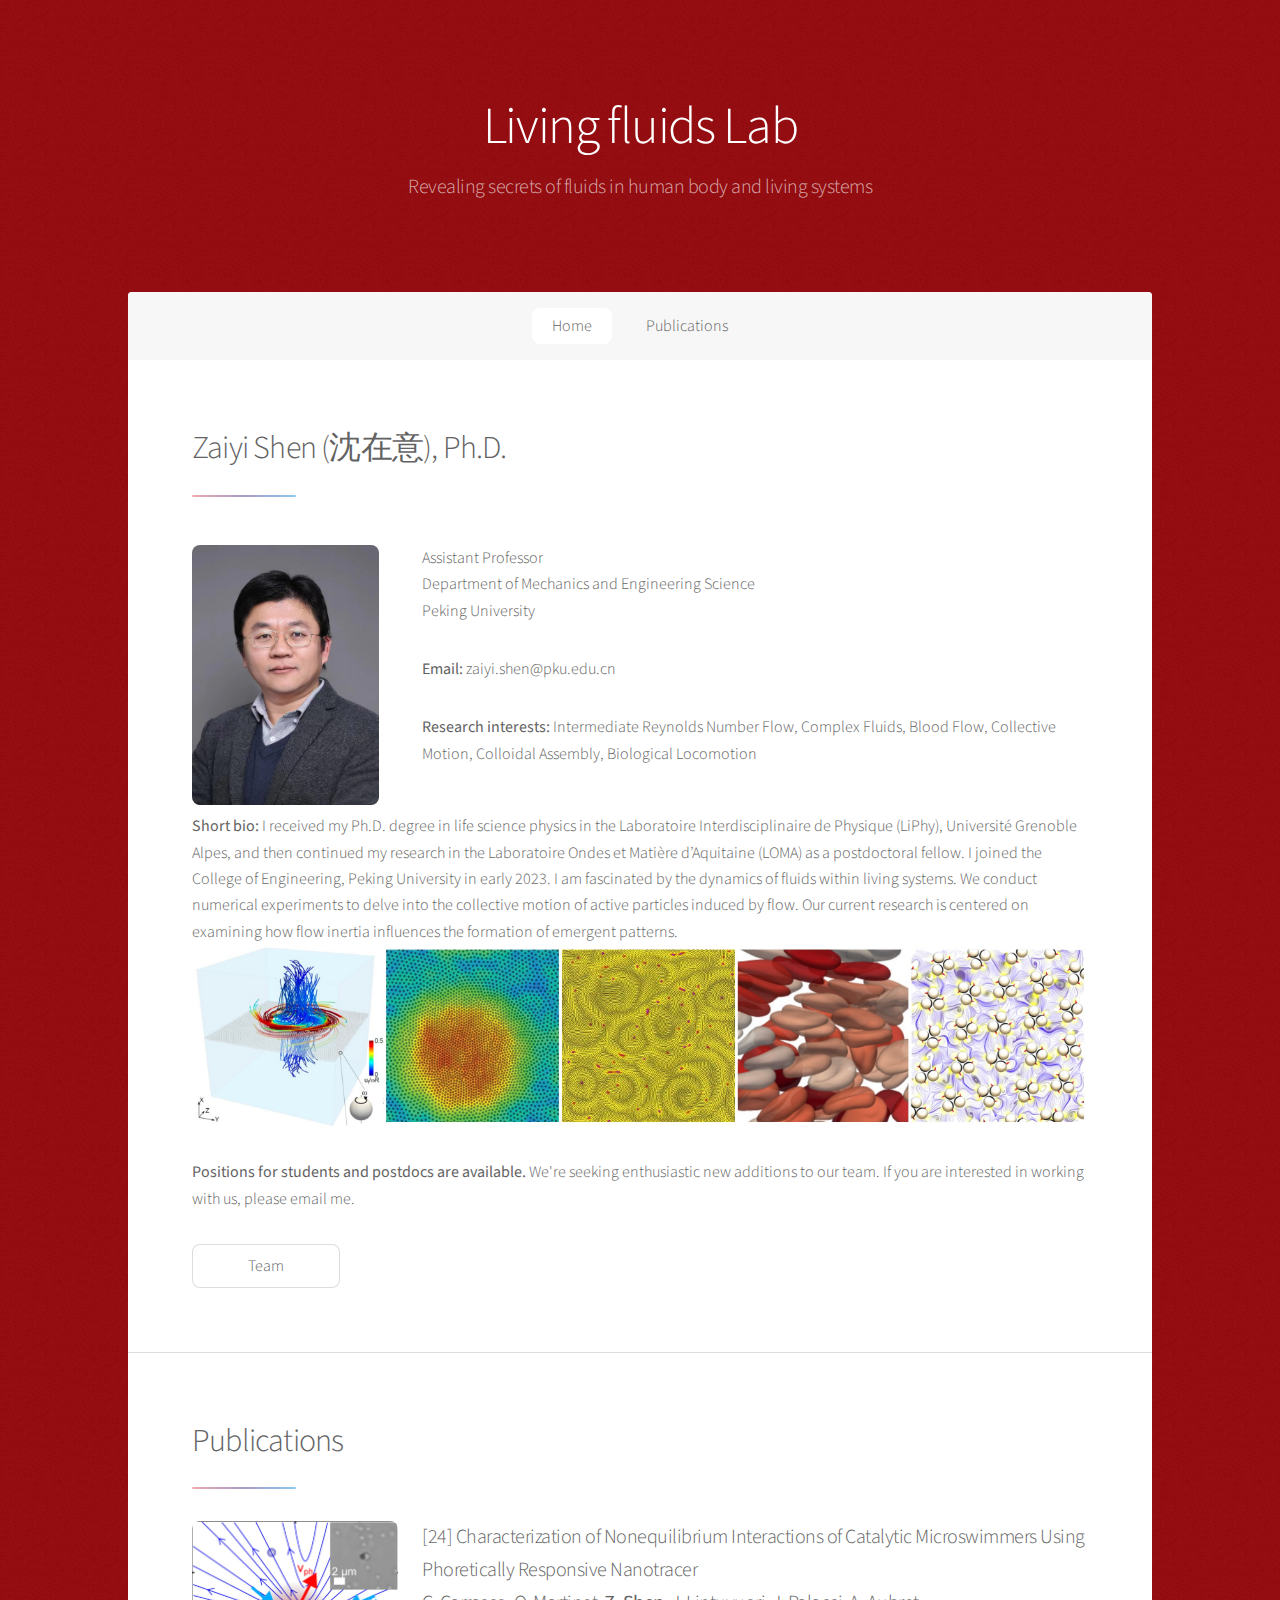
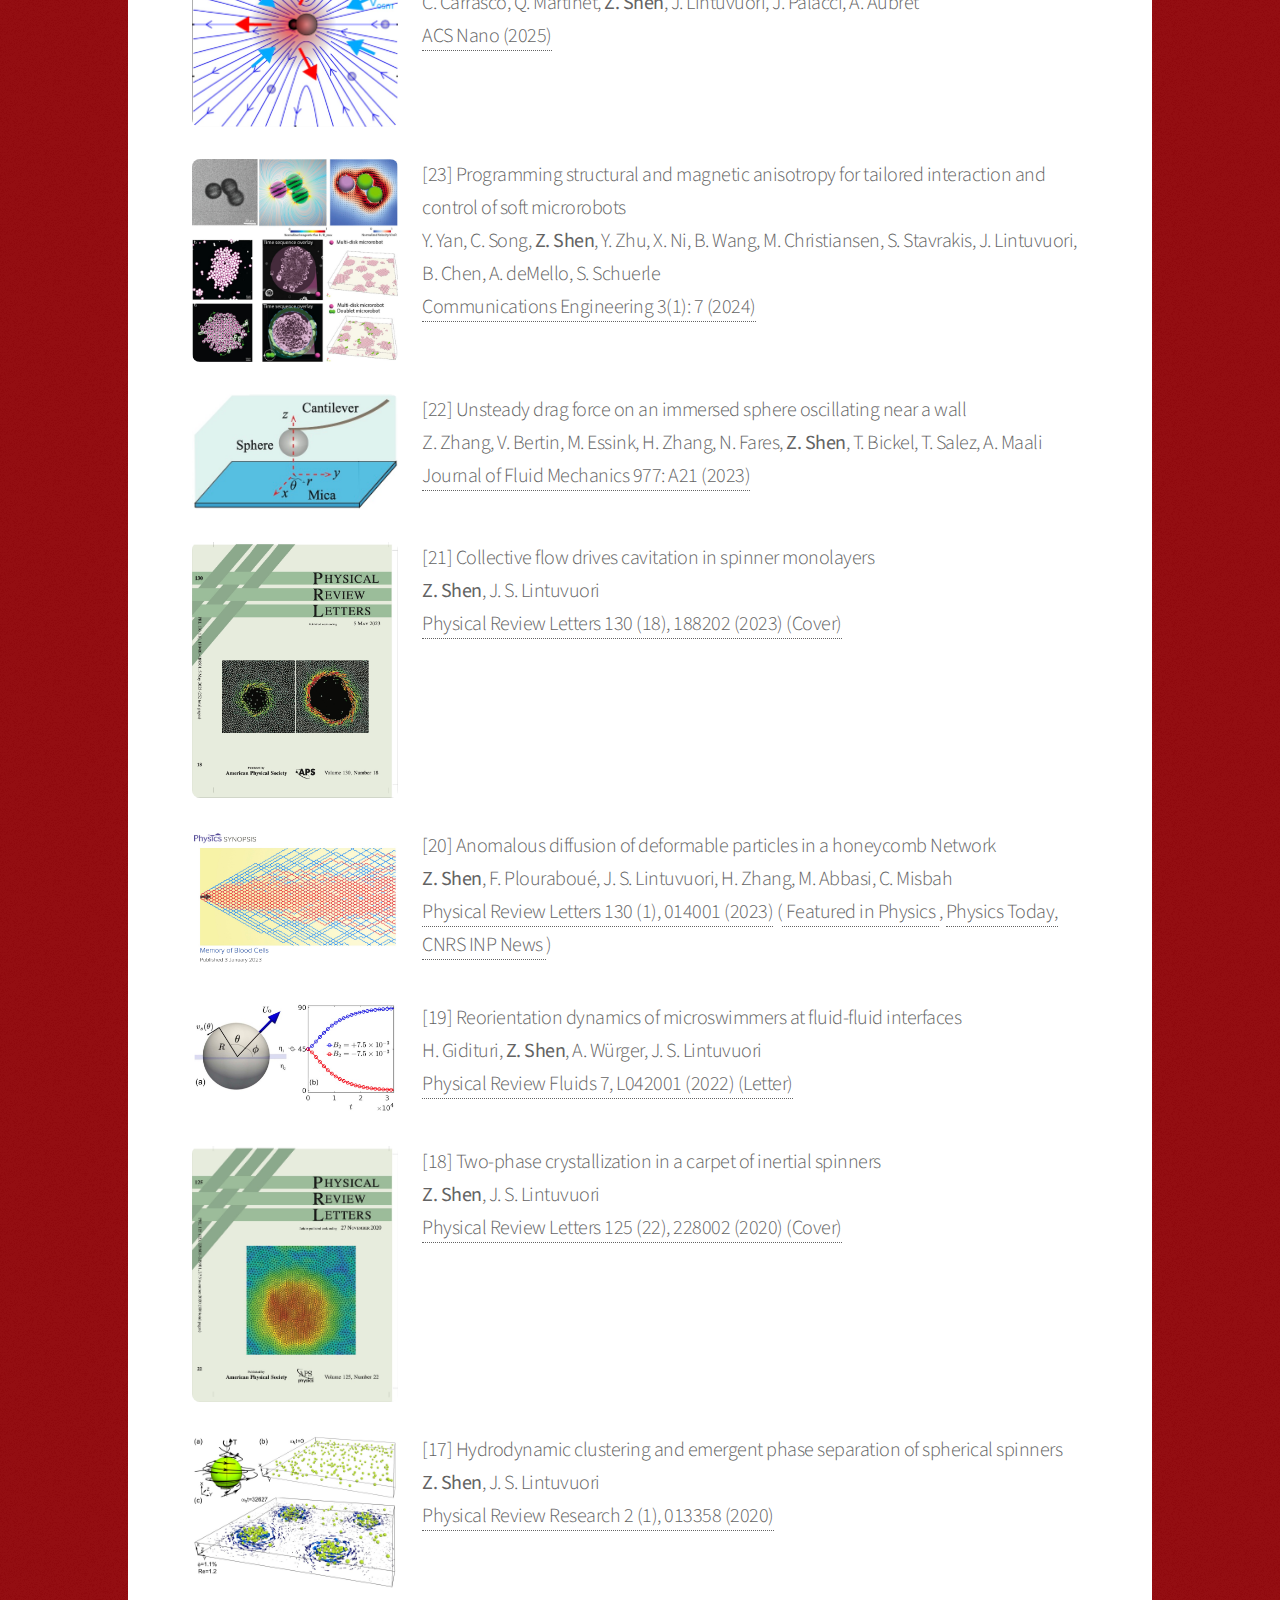
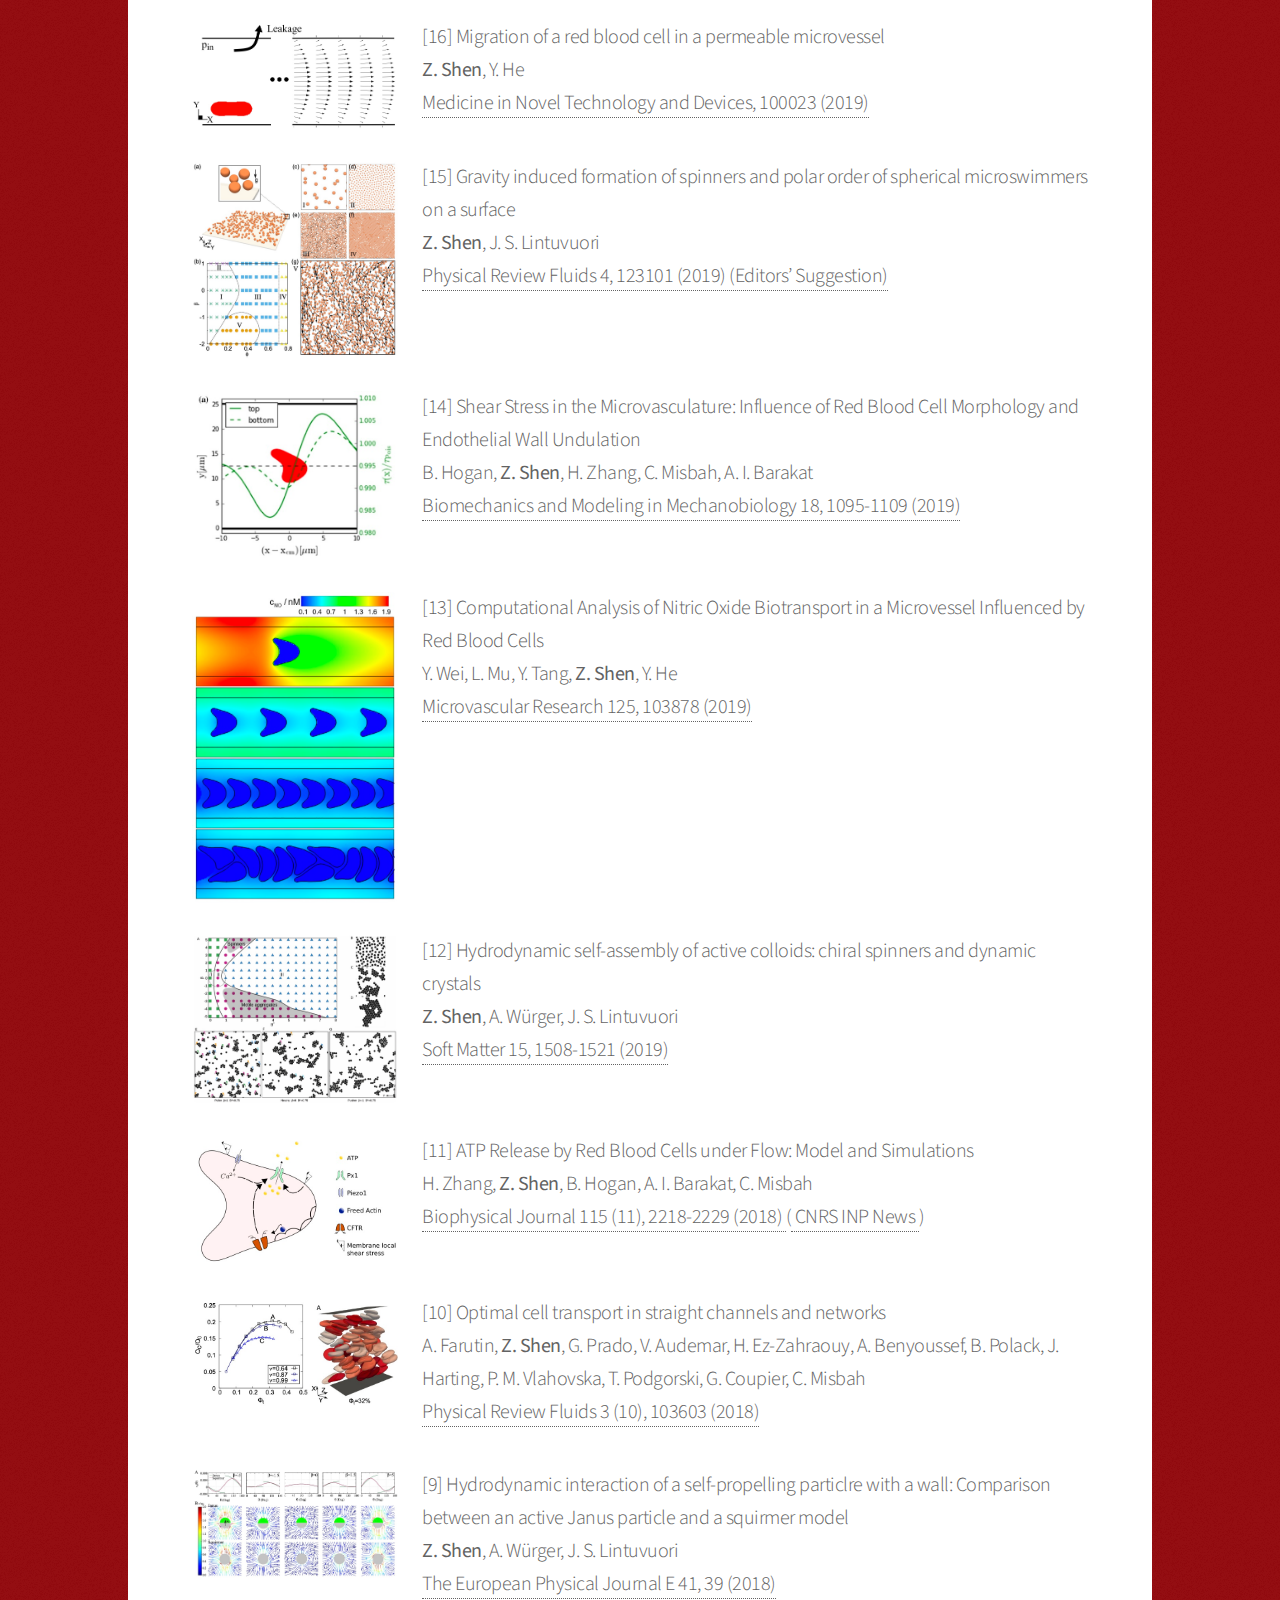
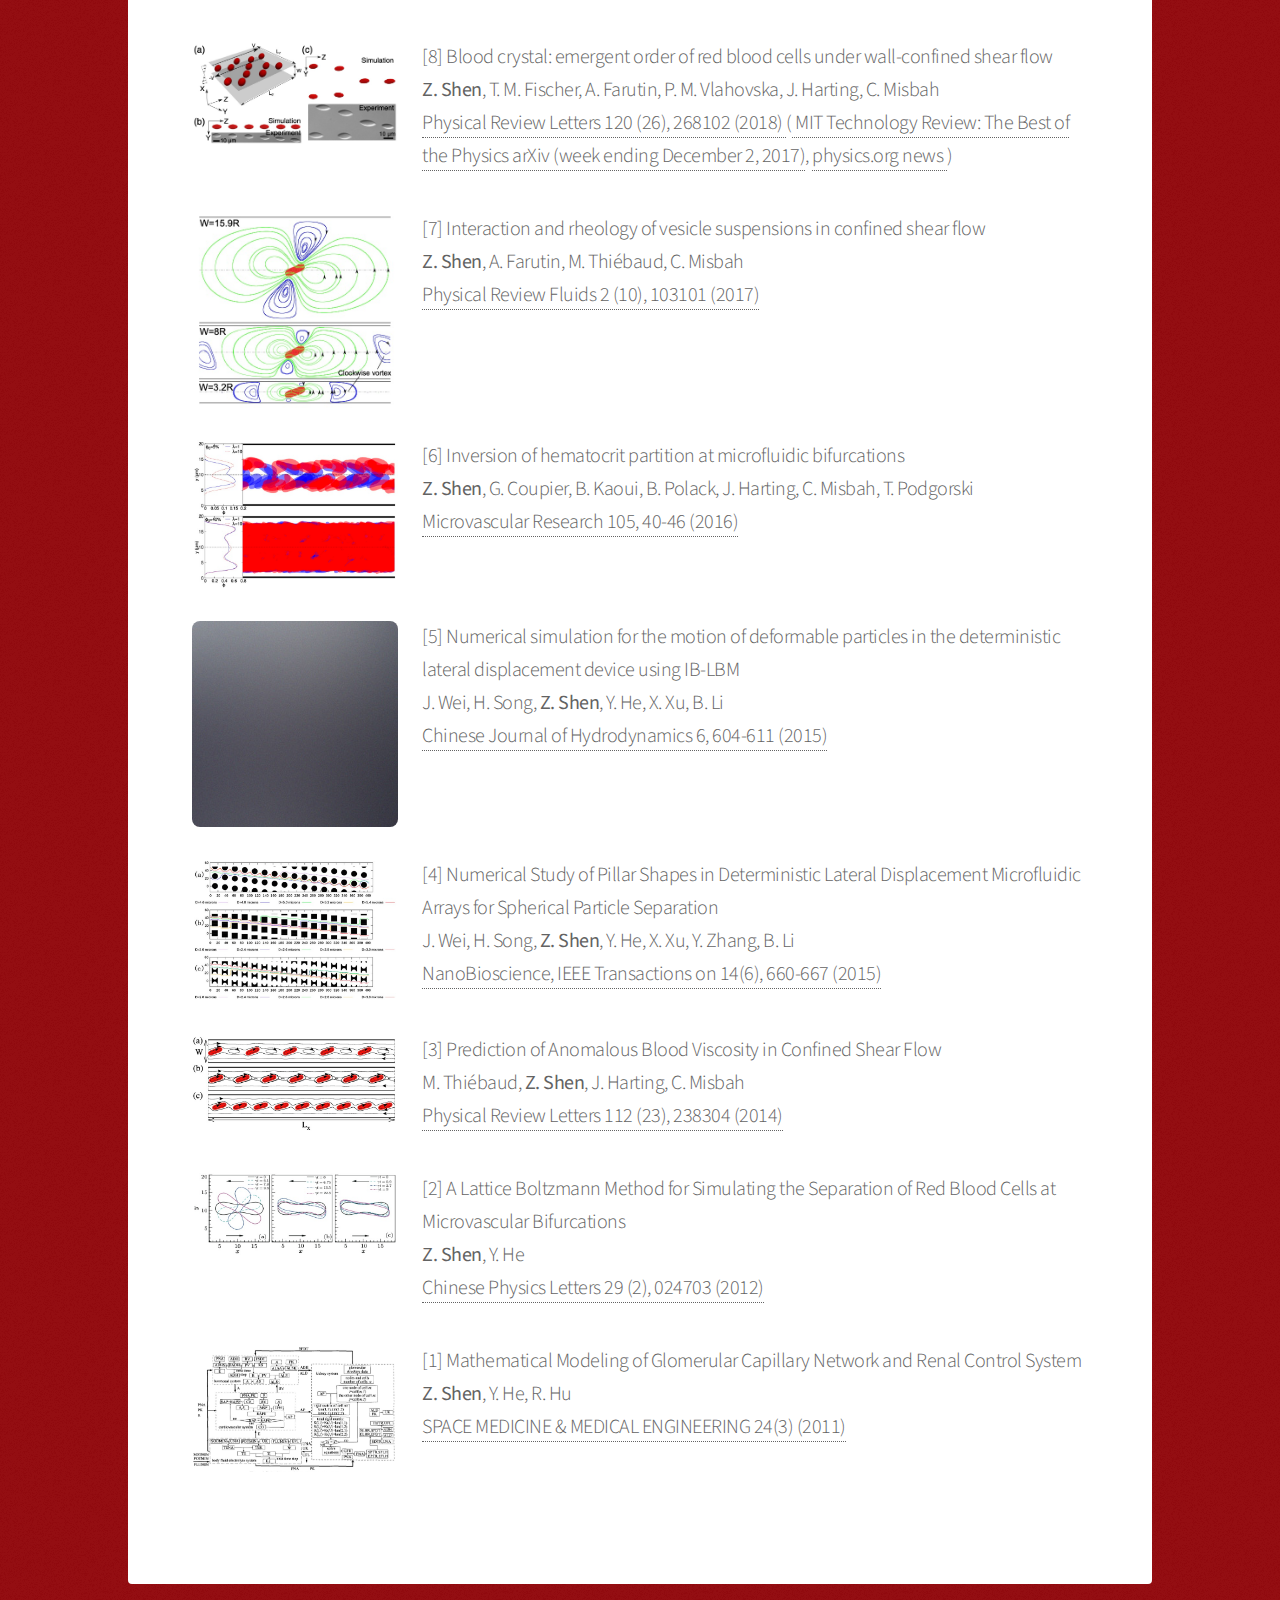
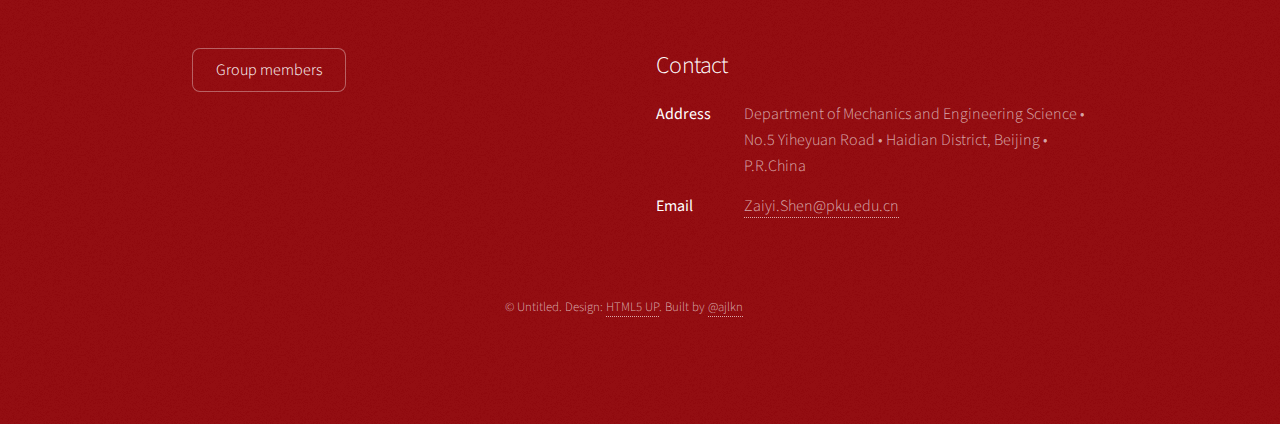
<file: index.html>
<!DOCTYPE HTML>
<!--
	Stellar by HTML5 UP
	html5up.net | @ajlkn
	Free for personal and commercial use under the CCA 3.0 license (html5up.net/license)
-->
<html>
	
<head>
<title>Zaiyi Shen</title>
<meta charset="utf-8" />
<meta name="viewport" content="width=device-width, initial-scale=1, user-scalable=no" />
<link rel="stylesheet" href="assets/css/main.css" />
<noscript><link rel="stylesheet" href="assets/css/noscript.css" /></noscript>
</head>

<body class="is-preload">

<!-- Wrapper -->
<div id="wrapper">

<!-- Header -->
<header id="header" class="alt">
<h1>Living fluids Lab</h1>
<p>Revealing secrets of fluids in human body and living systems<br />
</header>

<!-- Nav -->
<nav id="nav">
<ul>
<li><a href="#intro" class="active">Home</a></li>
<li><a href="#cta">Publications</a></li>
</ul>
</nav>

<!-- Main -->
<div id="main">

<!-- Introduction -->
<section id="intro" class="main">


<header class="major">
<h2>Zaiyi Shen (沈在意), Ph.D.</h2>
</header>

<div class="row">
<div class="col-3 col-12-medium">
<span class="image"><img src="images/shen.jpg" alt="" height="260" /> </span>
</div>
	
<div class="col-9 col-12-medium">
<p>Assistant Professor
<br>Department of Mechanics and Engineering Science
<br>Peking University</p>
	
<p><b>Email:</b> zaiyi.shen@pku.edu.cn</p>
<p><b>Research interests:</b> Intermediate Reynolds Number Flow, Complex Fluids, Blood Flow, Collective Motion, Colloidal Assembly, Biological Locomotion</p>
</div>

</div>
	
<p><b>Short bio:</b> I received my Ph.D. degree in life science physics in the Laboratoire Interdisciplinaire de Physique (LiPhy), Université Grenoble Alpes,
and then continued my research in the Laboratoire Ondes et Matière d’Aquitaine (LOMA) as a postdoctoral fellow. 
I joined the College of Engineering, Peking University in early 2023. I am fascinated by the dynamics of fluids within living systems. 
We conduct numerical experiments to delve into the collective motion of active particles induced by flow. Our current research is centered on examining how flow inertia influences the formation of emergent patterns.

<span class="image fit"><img src="images/work.jpg" alt="" /> </span>

</p>
	
<p><b>Positions for students and postdocs are available.</b> We're seeking enthusiastic new additions to our team. If you are interested in working with us, please email me. </p>

<ul class="actions">
<li><a href="generic.html" class="button">Team</a></li>
</ul>
							
</section>
						

<!-- Get Started -->
<section id="cta" class="main">
<header class="major">
<h2>Publications</h2>

<div class="row">
<div class="col-3 col-12-medium">
<span class="image fit"><img src="images/antoine.jpg" alt=""/> </span>
</div>
<div class="col-9 col-12-medium">
<p>[24] Characterization of Nonequilibrium Interactions of Catalytic Microswimmers Using Phoretically Responsive Nanotracer
<br>C. Carrasco, Q. Martinet, <b>Z. Shen</b>, J. Lintuvuori, J. Palacci, A. Aubret
<br><a href="https://pubs.acs.org/doi/abs/10.1021/acsnano.4c18078"> ACS Nano (2025) </a>
</div>
</div>

	
<div class="row">
<div class="col-3 col-12-medium">
<span class="image fit"><img src="images/yimo.jpg" alt=""/> </span>
</div>
<div class="col-9 col-12-medium">
<p>[23] Programming structural and magnetic anisotropy for tailored interaction and control of soft microrobots
<br>Y. Yan, C. Song, <b>Z. Shen</b>, Y. Zhu, X. Ni, B. Wang, M. Christiansen, S. Stavrakis, J. Lintuvuori, B. Chen, A. deMello, S. Schuerle
<br><a href="https://www.nature.com/articles/s44172-023-00145-5"> Communications Engineering 3(1): 7 (2024) </a>
</div>
</div>


<div class="row">
<div class="col-3 col-12-medium">
<span class="image fit"><img src="images/zhang.jpg" alt="" /> </span>
</div>
<div class="col-9 col-12-medium">
<p>[22] Unsteady drag force on an immersed sphere oscillating near a wall
<br>Z. Zhang, V. Bertin, M. Essink, H. Zhang, N. Fares, <b>Z. Shen</b>, T. Bickel, T. Salez, A. Maali
<br><a href="https://www.cambridge.org/core/journals/journal-of-fluid-mechanics/article/unsteady-drag-force-on-an-immersed-sphere-oscillating-near-a-wall/E7EBF4E9686E61CBDE87EC80DE570FD3"> Journal of Fluid Mechanics 977: A21 (2023) </a>
	
</div>
</div>	

<div class="row">
<div class="col-3 col-12-medium">
<span class="image fit"><img src="images/cavity.jpg" alt="" /> </span>
</div>
<div class="col-9 col-12-medium">
<p>[21] Collective flow drives cavitation in spinner monolayers
<br><b>Z. Shen</b>, J. S. Lintuvuori
<br><a href="https://journals.aps.org/prl/abstract/10.1103/PhysRevLett.130.188202"> Physical Review Letters 130 (18), 188202 (2023) (Cover) </a>
</div>
</div>

<div class="row">
<div class="col-3 col-12-medium">
<span class="image fit"><img src="images/blood.jpg" alt="" /> </span>
</div>
<div class="col-9 col-12-medium">
<p>[20] Anomalous diffusion of deformable particles in a honeycomb Network
<br><b>Z. Shen</b>, F. Plouraboué, J. S. Lintuvuori, H. Zhang, M. Abbasi, C. Misbah
<br><a href="https://journals.aps.org/prl/abstract/10.1103/PhysRevLett.130.014001"> Physical Review Letters 130 (1), 014001 (2023)</a> (<a href="https://physics.aps.org/articles/v16/s4"> Featured in Physics </a>, <a href="https://pubs.aip.org/physicstoday/Online/41930/Simulated-blood-cells-anomalously-diffuse-through"> Physics Today, <a href="https://www.inp.cnrs.fr/sites/institut_inp/files/news/2023-02/23-01-Les%20globules%20rouges%20se%20contorsionnent%20pour%20notre%20santé%20-%20Misbah.pdf"> CNRS INP News </a>)

</div>
</div>	
	

<div class="row">
<div class="col-3 col-12-medium">
<span class="image fit"><img src="images/swimmer.jpg" alt="" /> </span>
</div>
<div class="col-9 col-12-medium">
<p>[19] Reorientation dynamics of microswimmers at fluid-fluid interfaces
<br>H. Gidituri, <b>Z. Shen</b>, A. Würger, J. S. Lintuvuori
<br><a href="https://journals.aps.org/prfluids/abstract/10.1103/PhysRevFluids.7.L042001"> Physical Review Fluids 7, L042001 (2022) (Letter) </a>

</div>
</div>	

<div class="row">
<div class="col-3 col-12-medium">
<span class="image fit"><img src="images/crystal.jpg" alt="" /> </span>
</div>
<div class="col-9 col-12-medium">
<p>[18] Two-phase crystallization in a carpet of inertial spinners
<br><b>Z. Shen</b>, J. S. Lintuvuori
<br><a href="https://journals.aps.org/prl/abstract/10.1103/PhysRevLett.125.228002"> Physical Review Letters 125 (22), 228002 (2020) (Cover) </a>
	
</div>
</div>



<div class="row">
<div class="col-3 col-12-medium">
<span class="image fit"><img src="images/vortex.jpg" alt="" /> </span>
</div>
<div class="col-9 col-12-medium">
<p>[17] Hydrodynamic clustering and emergent phase separation of spherical spinners
<br><b>Z. Shen</b>, J. S. Lintuvuori
<br><a href="https://journals.aps.org/prresearch/abstract/10.1103/PhysRevResearch.2.013358"> Physical Review Research 2 (1), 013358 (2020) </a>

</div>
</div>


<div class="row">
<div class="col-3 col-12-medium">
<span class="image fit"><img src="images/leakage.jpg" alt="" /> </span>
</div>
<div class="col-9 col-12-medium">
<p>[16] Migration of a red blood cell in a permeable microvessel
<br><b>Z. Shen</b>, Y. He
<br><a href="https://www.sciencedirect.com/science/article/pii/S2590093519300232"> Medicine in Novel Technology and Devices, 100023 (2019) </a>

</div>
</div>



<div class="row">
<div class="col-3 col-12-medium">
<span class="image fit"><img src="images/gravity.jpg" alt="" /> </span>
</div>
<div class="col-9 col-12-medium">
<p>[15] Gravity induced formation of spinners and polar order of spherical microswimmers on a surface
<br><b>Z. Shen</b>, J. S. Lintuvuori
<br><a href="https://journals.aps.org/prfluids/abstract/10.1103/PhysRevFluids.4.123101"> Physical Review Fluids 4, 123101 (2019) (Editors’ Suggestion) </a>

</div>
</div>	



<div class="row">
<div class="col-3 col-12-medium">
<span class="image fit"><img src="images/stress.jpg" alt="" /> </span>
</div>
<div class="col-9 col-12-medium">
<p>[14] Shear Stress in the Microvasculature: Influence of Red Blood Cell Morphology and Endothelial Wall Undulation
<br>B. Hogan, <b>Z. Shen</b>, H. Zhang, C. Misbah, A. I. Barakat
<br><a href="https://link.springer.com/article/10.1007/s10237-019-01130-8"> Biomechanics and Modeling in Mechanobiology 18, 1095-1109 (2019) </a>

</div>
</div>	
	

<div class="row">
<div class="col-3 col-12-medium">
<span class="image fit"><img src="images/no.jpg" alt="" /> </span>
</div>
<div class="col-9 col-12-medium">
<p>[13] Computational Analysis of Nitric Oxide Biotransport in a Microvessel Influenced by Red Blood Cells
<br>Y. Wei, L. Mu, Y. Tang, <b>Z. Shen</b>, Y. He
<br><a href="https://www.sciencedirect.com/science/article/pii/S0026286219300093"> Microvascular Research 125, 103878 (2019) </a>

</div>
</div>	
	

<div class="row">
<div class="col-3 col-12-medium">
<span class="image fit"><img src="images/ciral.jpg" alt="" /> </span>
</div>
<div class="col-9 col-12-medium">
<p>[12] Hydrodynamic self-assembly of active colloids: chiral spinners and dynamic crystals
<br><b>Z. Shen</b>, A. Würger, J. S. Lintuvuori
<br><a href="https://pubs.rsc.org/en/content/articlehtml/2019/sm/c8sm02352b"> Soft Matter 15, 1508-1521 (2019) </a>

</div>
</div>	


<div class="row">
<div class="col-3 col-12-medium">
<span class="image fit"><img src="images/hengdi.jpg" alt="" /> </span>
</div>
<div class="col-9 col-12-medium">
<p>[11] ATP Release by Red Blood Cells under Flow: Model and Simulations
<br>H. Zhang, <b>Z. Shen</b>, B. Hogan, A. I. Barakat, C. Misbah
<br><a href="https://www.sciencedirect.com/science/article/pii/S0006349518311627"> Biophysical Journal 115 (11), 2218-2229 (2018) </a> (<a href="https://www.inp.cnrs.fr/sites/institut_inp/files/news/2019-02/18-11-la-voie-de-signalisation-de-l-atp.pdf"> CNRS INP News </a>)

</div>
</div>


<div class="row">
<div class="col-3 col-12-medium">
<span class="image fit"><img src="images/flux.jpg" alt="" /> </span>
</div>
<div class="col-9 col-12-medium">
<p>[10] Optimal cell transport in straight channels and networks
<br>A. Farutin, <b>Z. Shen</b>, G. Prado, V. Audemar, H. Ez-Zahraouy, A. Benyoussef, B. Polack, J. Harting, P. M. Vlahovska, T. Podgorski, G. Coupier, C. Misbah
<br><a href="https://journals.aps.org/prfluids/abstract/10.1103/PhysRevFluids.3.103603"> Physical Review Fluids 3 (10), 103603 (2018) </a>

</div>
</div>
	

<div class="row">
<div class="col-3 col-12-medium">
<span class="image fit"><img src="images/epje.jpg" alt="" /> </span>
</div>
<div class="col-9 col-12-medium">
<p>[9] Hydrodynamic interaction of a self-propelling particlre with a wall: Comparison between an active Janus particle and a squirmer model
<br><b>Z. Shen</b>, A. Würger, J. S. Lintuvuori
<br><a href="https://link.springer.com/article/10.1140/epje/i2018-11649-0"> The European Physical Journal E 41, 39 (2018) </a>

</div>
</div>
	

<div class="row">
<div class="col-3 col-12-medium">
<span class="image fit"><img src="images/bloodcrystal.jpg" alt="" /> </span>
</div>
<div class="col-9 col-12-medium">
<p>[8] Blood crystal: emergent order of red blood cells under wall-confined shear flow
<br><b>Z. Shen</b>, T. M. Fischer, A. Farutin, P. M. Vlahovska, J. Harting, C. Misbah
<br><a href="https://journals.aps.org/prl/abstract/10.1103/PhysRevLett.120.268102"> Physical Review Letters 120 (26), 268102 (2018) </a> (<a href="https://www.technologyreview.com/2017/12/02/147340/the-best-of-the-physics-arxiv-week-ending-december-2-2017/"> MIT Technology Review: The Best of the Physics arXiv (week ending December 2, 2017)</a>, <a href="https://phys.org/news/2018-07-healthy-red-blood-cells-pattern.html"> physics.org news </a>)

</div>
</div>


<div class="row">
<div class="col-3 col-12-medium">
<span class="image fit"><img src="images/viscosity.jpg" alt="" /> </span>
</div>
<div class="col-9 col-12-medium">
<p>[7] Interaction and rheology of vesicle suspensions in confined shear flow
<br><b>Z. Shen</b>, A. Farutin, M. Thiébaud, C. Misbah
<br><a href="https://journals.aps.org/prfluids/abstract/10.1103/PhysRevFluids.2.103101"> Physical Review Fluids 2 (10), 103101 (2017) </a>

</div>
</div>

<div class="row">
<div class="col-3 col-12-medium">
<span class="image fit"><img src="images/partition.jpg" alt="" /> </span>
</div>
<div class="col-9 col-12-medium">
<p>[6] Inversion of hematocrit partition at microfluidic bifurcations
<br><b>Z. Shen</b>, G. Coupier, B. Kaoui, B. Polack, J. Harting, C. Misbah, T. Podgorski
<br><a href="https://www.sciencedirect.com/science/article/pii/S0026286215300479"> Microvascular Research 105, 40-46 (2016) </a>

</div>
</div>


<div class="row">
<div class="col-3 col-12-medium">
<span class="image fit"><img src="images/pic02.jpg" alt="" /> </span>
</div>
<div class="col-9 col-12-medium">
<p>[5] Numerical simulation for the motion of deformable particles in the deterministic lateral displacement device using IB-LBM
<br>J. Wei, H. Song, <b>Z. Shen</b>, Y. He, X. Xu, B. Li
<br><a href="http://www.cqvip.com/qk/94099x/201506/667016551.html"> Chinese Journal of Hydrodynamics 6, 604-611 (2015) </a>

</div>
</div>

<div class="row">
<div class="col-3 col-12-medium">
<span class="image fit"><img src="images/dld.jpg" alt="" /> </span>
</div>
<div class="col-9 col-12-medium">
<p>[4] Numerical Study of Pillar Shapes in Deterministic Lateral Displacement Microfluidic Arrays for Spherical Particle Separation
<br>J. Wei, H. Song, <b>Z. Shen</b>, Y. He, X. Xu, Y. Zhang, B. Li
<br><a href="https://ieeexplore.ieee.org/abstract/document/7111325"> NanoBioscience, IEEE Transactions on 14(6), 660-667 (2015) </a>

</div>
</div>
	
<div class="row">
<div class="col-3 col-12-medium">
<span class="image fit"><img src="images/marie.jpg" alt="" /> </span>
</div>
<div class="col-9 col-12-medium">
<p>[3] Prediction of Anomalous Blood Viscosity in Confined Shear Flow
<br>M. Thiébaud, <b>Z. Shen</b>, J. Harting, C. Misbah
<br><a href="https://journals.aps.org/prl/abstract/10.1103/PhysRevLett.112.238304"> Physical Review Letters 112 (23), 238304 (2014) </a>

</div>
</div>


<div class="row">
<div class="col-3 col-12-medium">
<span class="image fit"><img src="images/cpl.jpg" alt="" /> </span>
</div>
<div class="col-9 col-12-medium">
<p>[2] A Lattice Boltzmann Method for Simulating the Separation of Red Blood Cells at Microvascular Bifurcations
<br><b>Z. Shen</b>, Y. He
<br><a href="https://iopscience.iop.org/article/10.1088/0256-307X/29/2/024703/meta"> Chinese Physics Letters 29 (2), 024703 (2012) </a>

</div>
</div>
	
<div class="row">
<div class="col-3 col-12-medium">
<span class="image fit"><img src="images/renal.jpg" alt="" /> </span>
</div>
<div class="col-9 col-12-medium">
<p>[1] Mathematical Modeling of Glomerular Capillary Network and Renal Control System
<br><b>Z. Shen</b>, Y. He, R. Hu
<br><a href="http://www.cqvip.com/qk/93879x/201103/38287951.html"> SPACE MEDICINE & MEDICAL ENGINEERING 24(3) (2011) </a>

</div>
</div>

</header>

</section>

</div>

<!-- Footer -->
<footer id="footer">

<section>
<ul class="actions">
<li><a href="generic.html" class="button">Group members</a></li>
</ul>
</section>
						
<section>
<h2>Contact</h2>
<dl class="alt">
<dt>Address</dt>
<dd>Department of Mechanics and Engineering Science &bull; No.5 Yiheyuan Road &bull; Haidian District, Beijing &bull; P.R.China</dd>
<dt>Email</dt>
<dd><a href="#">Zaiyi.Shen@pku.edu.cn</a></dd>
</dl>
</section>

<p class="copyright">&copy; Untitled. Design: <a href="https://html5up.net">HTML5 UP</a>. Built by <a href="https://twitter.com/ajlkn">@ajlkn</a></h2></p>
</footer>

</div>

<!-- Scripts -->
			<script src="assets/js/jquery.min.js"></script>
			<script src="assets/js/jquery.scrollex.min.js"></script>
			<script src="assets/js/jquery.scrolly.min.js"></script>
			<script src="assets/js/browser.min.js"></script>
			<script src="assets/js/breakpoints.min.js"></script>
			<script src="assets/js/util.js"></script>
			<script src="assets/js/main.js"></script>

</body>
</html>
</file>
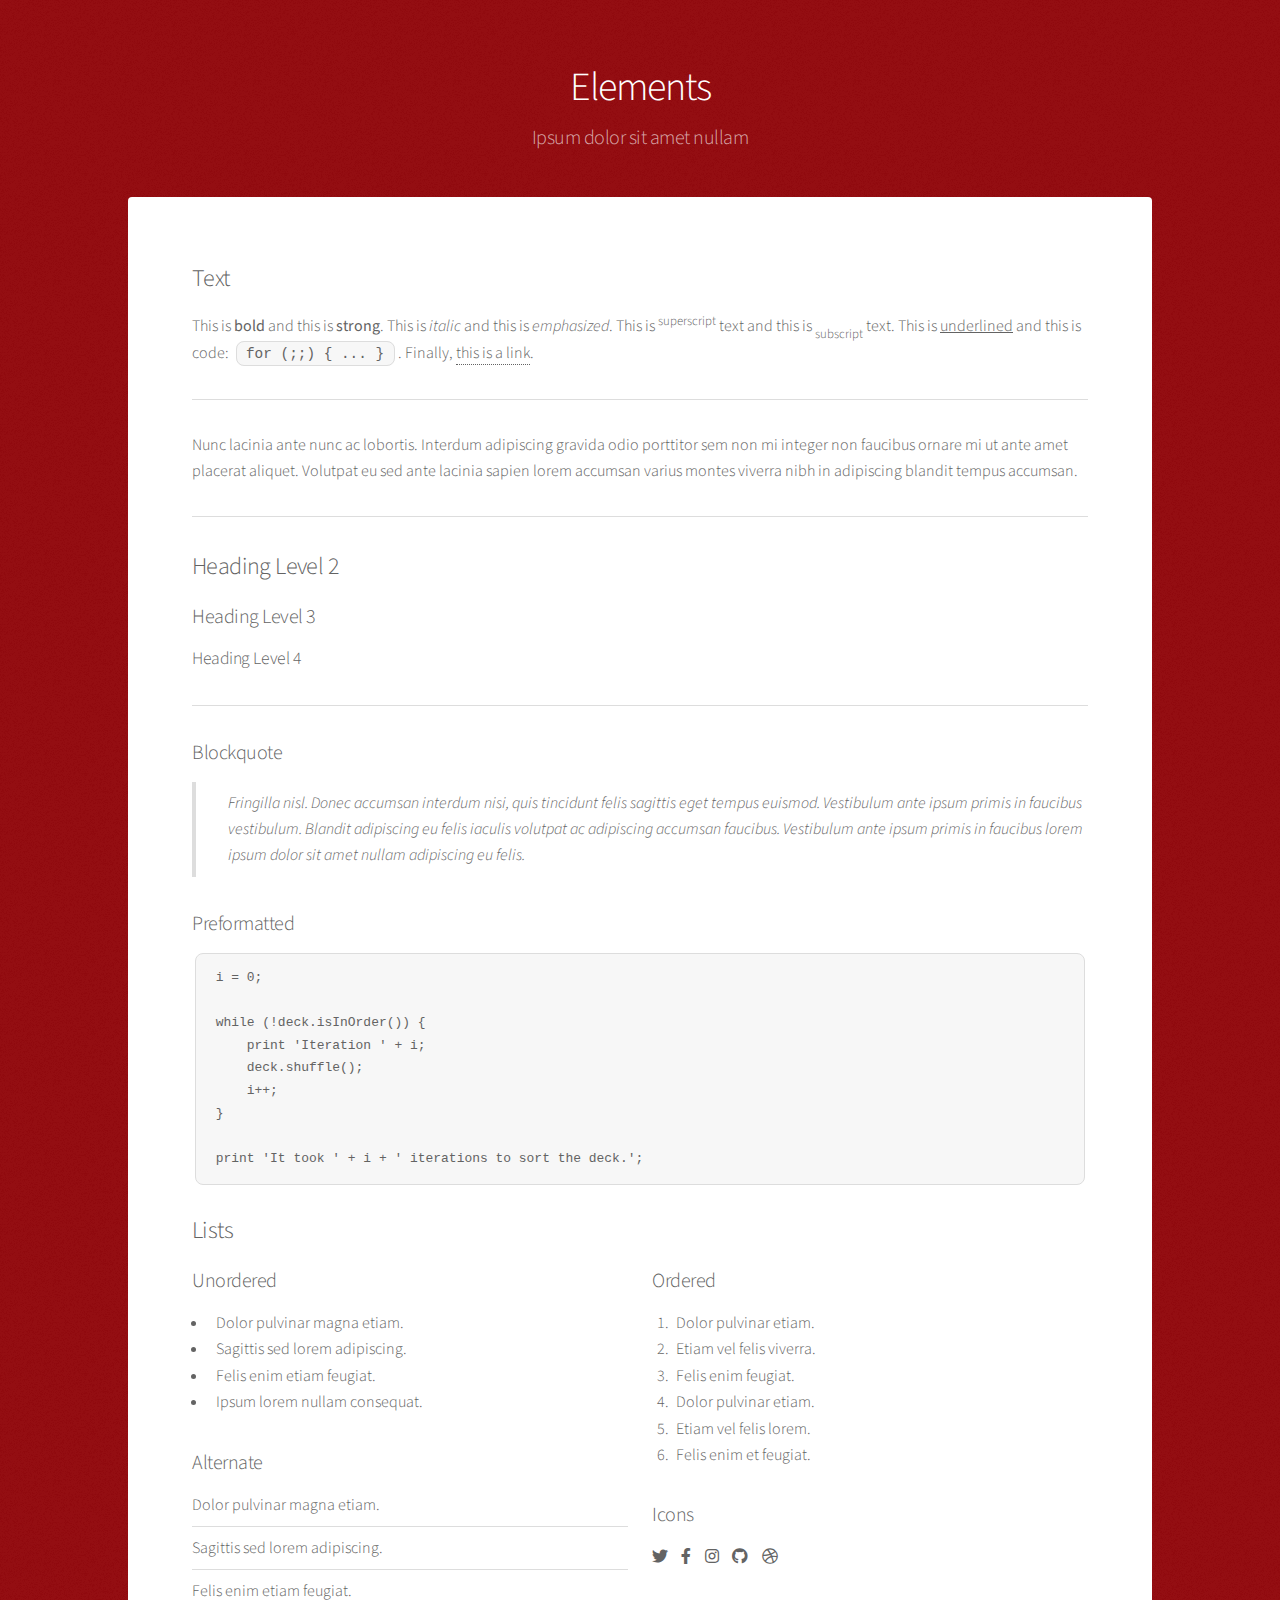
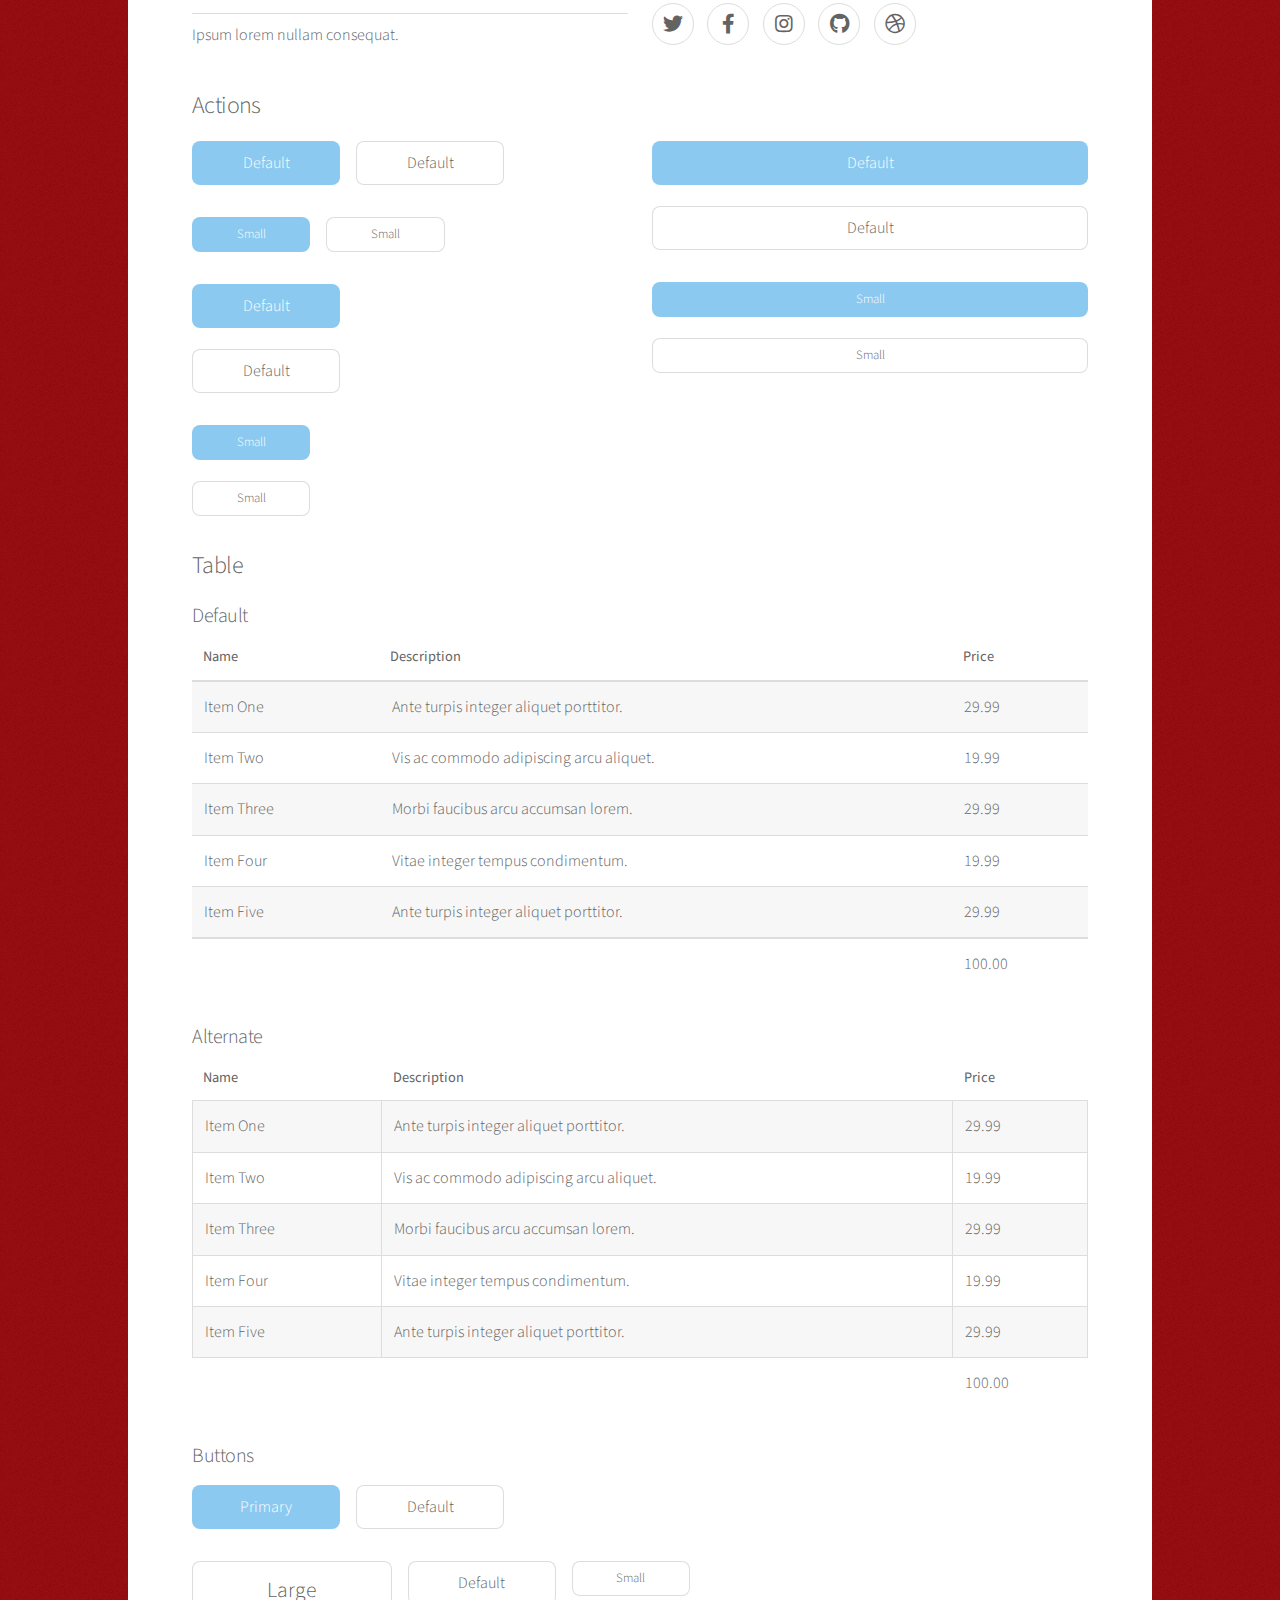
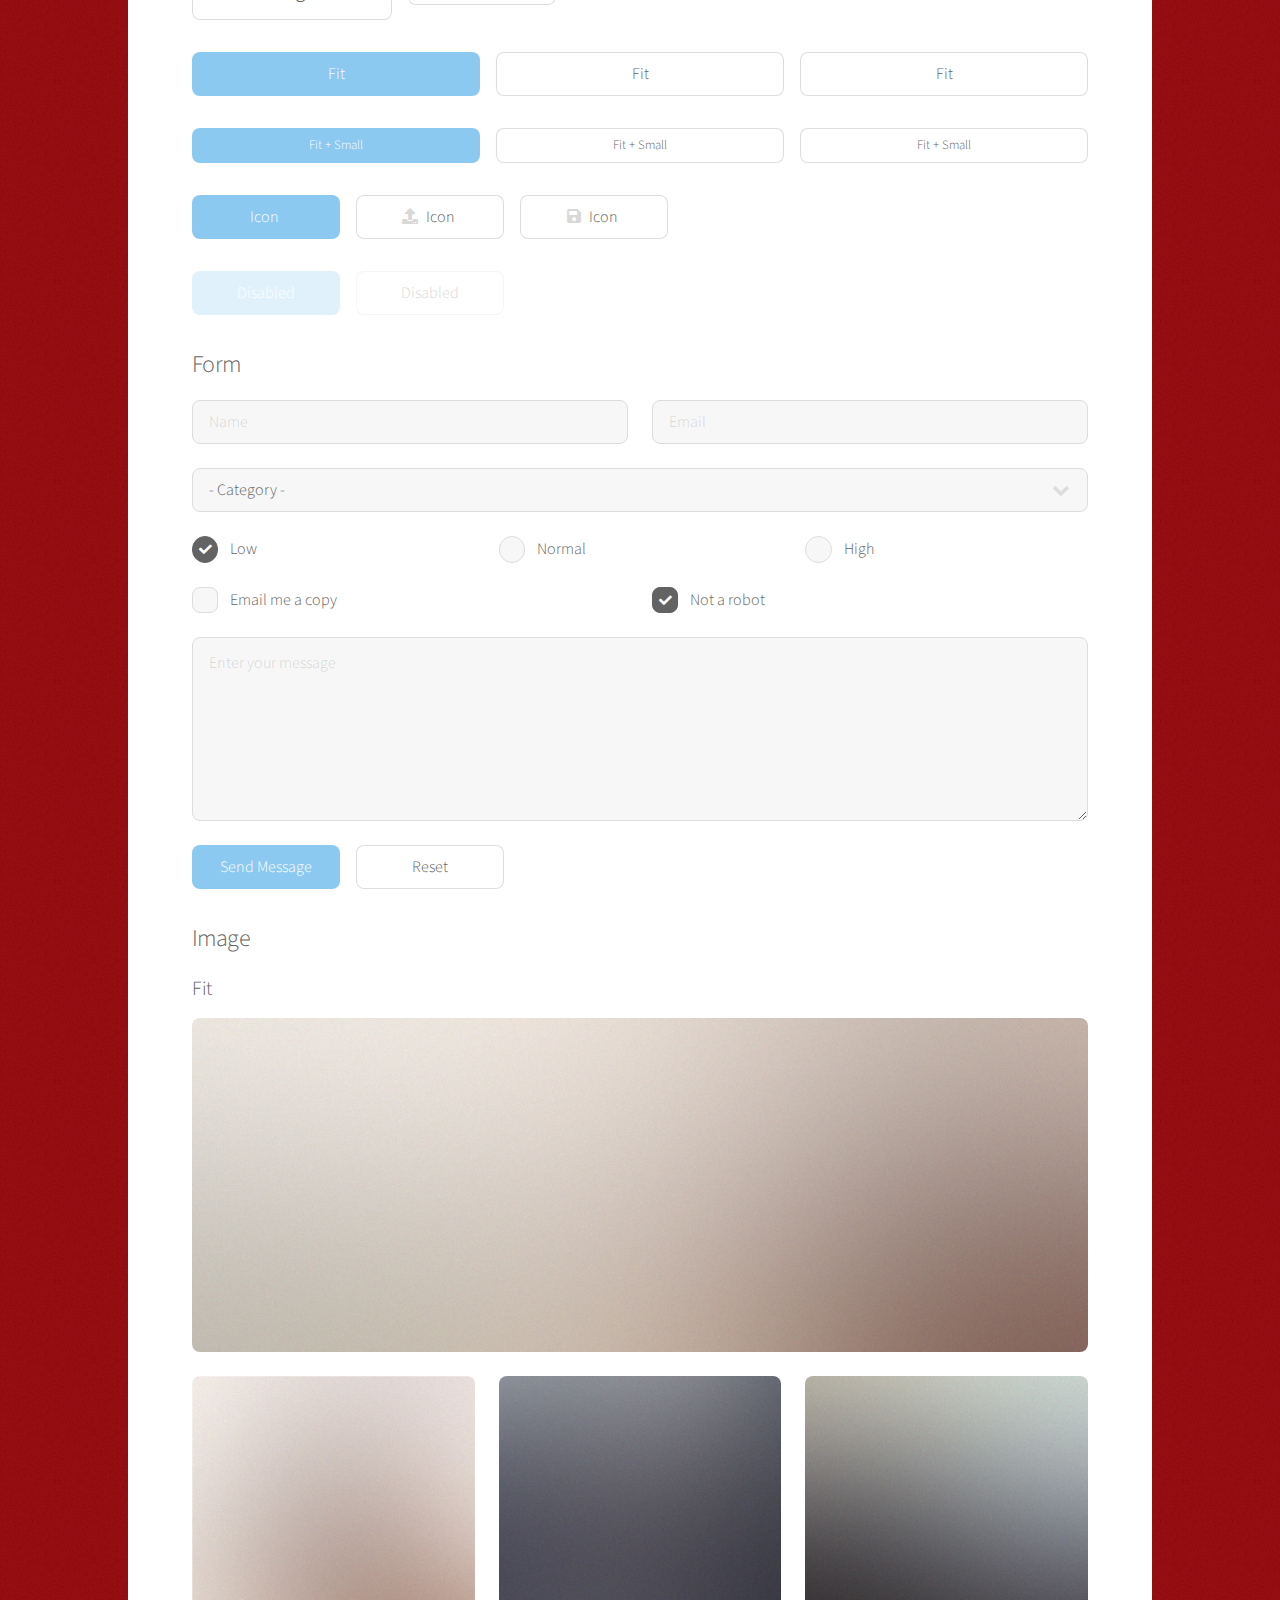
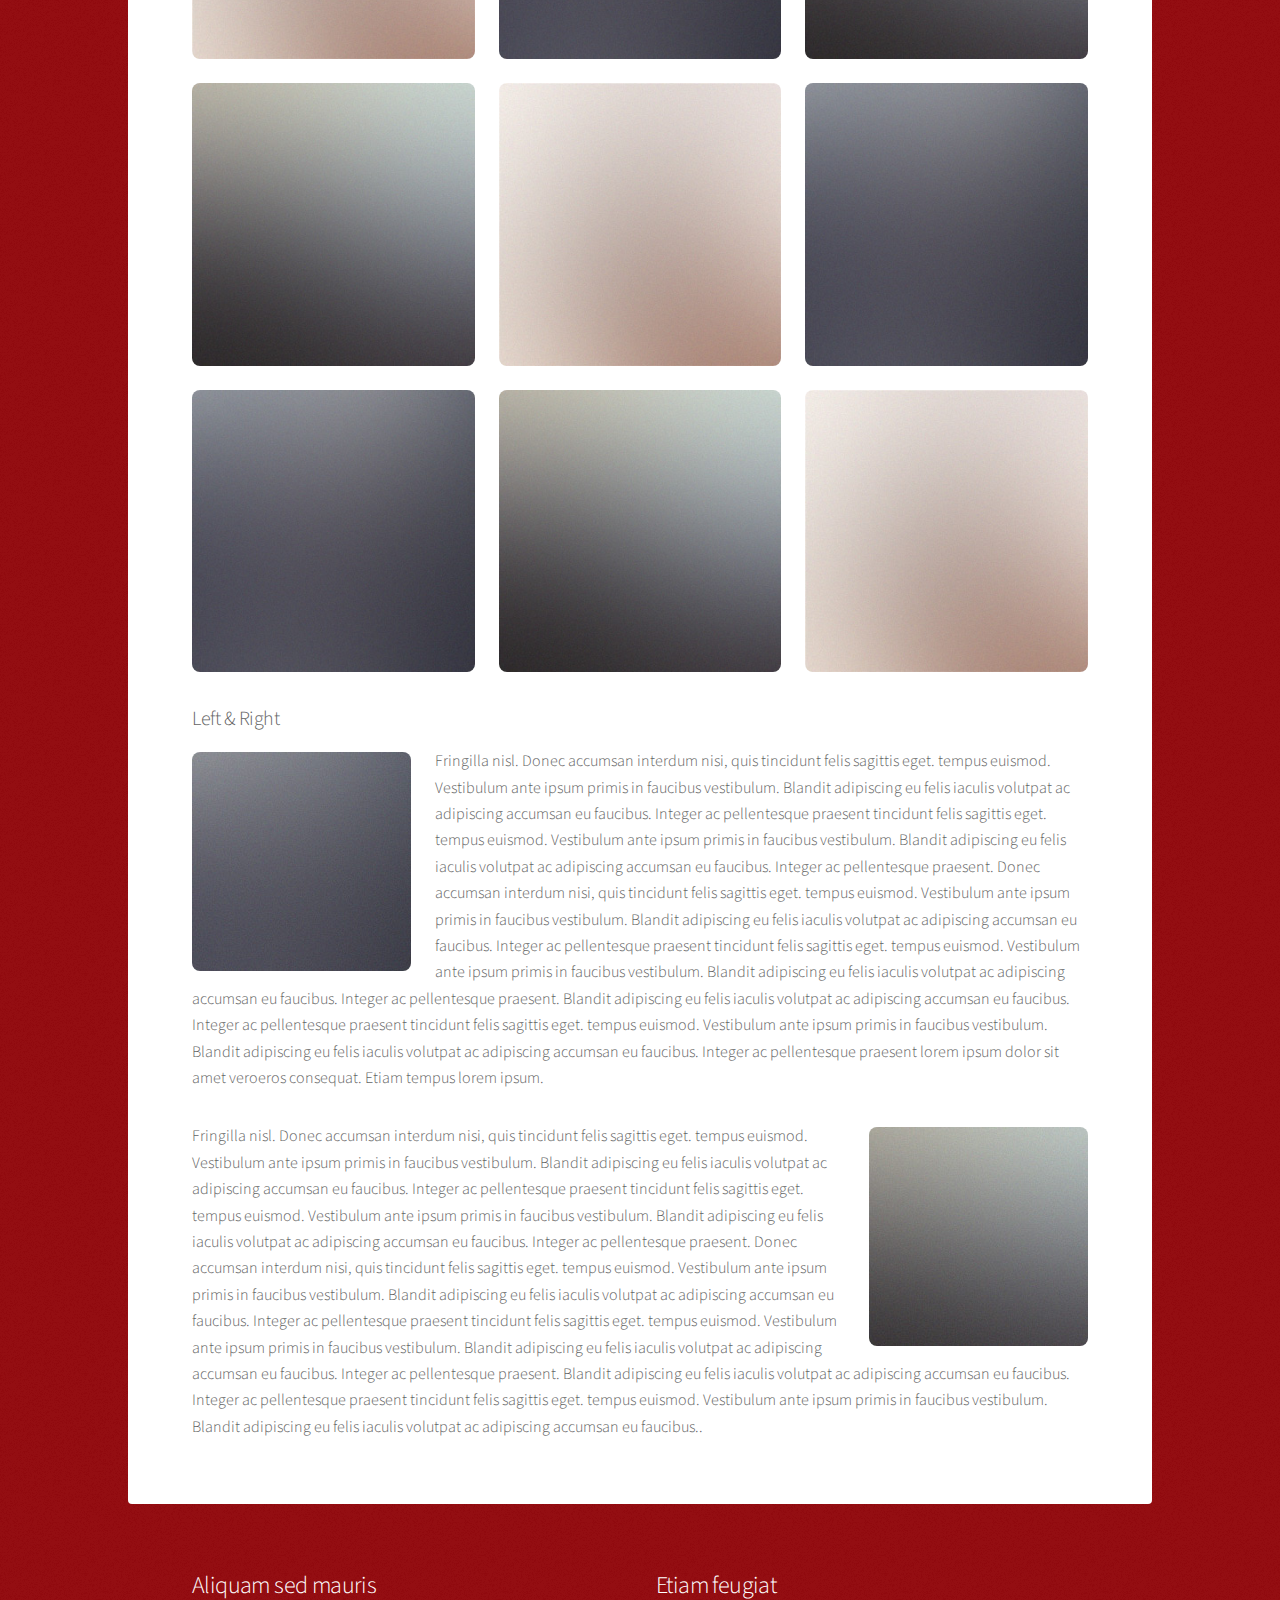
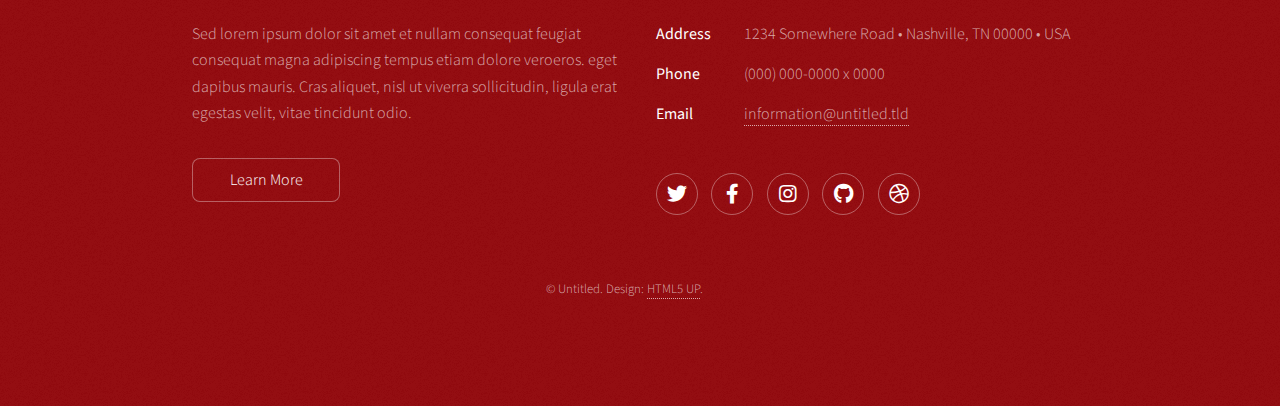
<file: elements.html>
<!DOCTYPE HTML>
<!--
	Stellar by HTML5 UP
	html5up.net | @ajlkn
	Free for personal and commercial use under the CCA 3.0 license (html5up.net/license)
-->
<html>
	<head>
		<title>Elements - Stellar by HTML5 UP</title>
		<meta charset="utf-8" />
		<meta name="viewport" content="width=device-width, initial-scale=1, user-scalable=no" />
		<link rel="stylesheet" href="assets/css/main.css" />
		<noscript><link rel="stylesheet" href="assets/css/noscript.css" /></noscript>
	</head>
	<body class="is-preload">

		<!-- Wrapper -->
			<div id="wrapper">

				<!-- Header -->
					<header id="header">
						<h1>Elements</h1>
						<p>Ipsum dolor sit amet nullam</p>
					</header>

				<!-- Main -->
					<div id="main">

						<!-- Content -->
							<section id="content" class="main">

								<!-- Text -->
									<section>
										<h2>Text</h2>
										<p>This is <b>bold</b> and this is <strong>strong</strong>. This is <i>italic</i> and this is <em>emphasized</em>.
										This is <sup>superscript</sup> text and this is <sub>subscript</sub> text.
										This is <u>underlined</u> and this is code: <code>for (;;) { ... }</code>. Finally, <a href="#">this is a link</a>.</p>
										<hr />
										<p>Nunc lacinia ante nunc ac lobortis. Interdum adipiscing gravida odio porttitor sem non mi integer non faucibus ornare mi ut ante amet placerat aliquet. Volutpat eu sed ante lacinia sapien lorem accumsan varius montes viverra nibh in adipiscing blandit tempus accumsan.</p>
										<hr />
										<h2>Heading Level 2</h2>
										<h3>Heading Level 3</h3>
										<h4>Heading Level 4</h4>
										<hr />
										<h3>Blockquote</h3>
										<blockquote>Fringilla nisl. Donec accumsan interdum nisi, quis tincidunt felis sagittis eget tempus euismod. Vestibulum ante ipsum primis in faucibus vestibulum. Blandit adipiscing eu felis iaculis volutpat ac adipiscing accumsan faucibus. Vestibulum ante ipsum primis in faucibus lorem ipsum dolor sit amet nullam adipiscing eu felis.</blockquote>
										<h3>Preformatted</h3>
										<pre><code>i = 0;

while (!deck.isInOrder()) {
    print 'Iteration ' + i;
    deck.shuffle();
    i++;
}

print 'It took ' + i + ' iterations to sort the deck.';</code></pre>
									</section>

								<!-- Lists -->
									<section>
										<h2>Lists</h2>
										<div class="row">
											<div class="col-6 col-12-medium">
												<h3>Unordered</h3>
												<ul>
													<li>Dolor pulvinar magna etiam.</li>
													<li>Sagittis sed lorem adipiscing.</li>
													<li>Felis enim etiam feugiat.</li>
													<li>Ipsum lorem nullam consequat.</li>
												</ul>
												<h3>Alternate</h3>
												<ul class="alt">
													<li>Dolor pulvinar magna etiam.</li>
													<li>Sagittis sed lorem adipiscing.</li>
													<li>Felis enim etiam feugiat.</li>
													<li>Ipsum lorem nullam consequat.</li>
												</ul>
											</div>
											<div class="col-6 col-12-medium">
												<h3>Ordered</h3>
												<ol>
													<li>Dolor pulvinar etiam.</li>
													<li>Etiam vel felis viverra.</li>
													<li>Felis enim feugiat.</li>
													<li>Dolor pulvinar etiam.</li>
													<li>Etiam vel felis lorem.</li>
													<li>Felis enim et feugiat.</li>
												</ol>
												<h3>Icons</h3>
												<ul class="icons">
													<li><a href="#" class="icon brands fa-twitter"><span class="label">Twitter</span></a></li>
													<li><a href="#" class="icon brands fa-facebook-f"><span class="label">Facebook</span></a></li>
													<li><a href="#" class="icon brands fa-instagram"><span class="label">Instagram</span></a></li>
													<li><a href="#" class="icon brands fa-github"><span class="label">GitHub</span></a></li>
													<li><a href="#" class="icon brands fa-dribbble"><span class="label">Dribbble</span></a></li>
												</ul>
												<ul class="icons">
													<li><a href="#" class="icon brands alt fa-twitter"><span class="label">Twitter</span></a></li>
													<li><a href="#" class="icon brands alt fa-facebook-f"><span class="label">Facebook</span></a></li>
													<li><a href="#" class="icon brands alt fa-instagram"><span class="label">Instagram</span></a></li>
													<li><a href="#" class="icon brands alt fa-github"><span class="label">GitHub</span></a></li>
													<li><a href="#" class="icon brands alt fa-dribbble"><span class="label">Dribbble</span></a></li>
												</ul>
											</div>
										</div>
										<h2>Actions</h2>
										<div class="row">
											<div class="col-6 col-12-medium">
												<ul class="actions">
													<li><a href="#" class="button primary">Default</a></li>
													<li><a href="#" class="button">Default</a></li>
												</ul>
												<ul class="actions small">
													<li><a href="#" class="button primary small">Small</a></li>
													<li><a href="#" class="button small">Small</a></li>
												</ul>
												<ul class="actions stacked">
													<li><a href="#" class="button primary">Default</a></li>
													<li><a href="#" class="button">Default</a></li>
												</ul>
												<ul class="actions stacked">
													<li><a href="#" class="button primary small">Small</a></li>
													<li><a href="#" class="button small">Small</a></li>
												</ul>
											</div>
											<div class="col-6 col-12-medium">
												<ul class="actions stacked">
													<li><a href="#" class="button primary fit">Default</a></li>
													<li><a href="#" class="button fit">Default</a></li>
												</ul>
												<ul class="actions stacked">
													<li><a href="#" class="button primary small fit">Small</a></li>
													<li><a href="#" class="button small fit">Small</a></li>
												</ul>
											</div>
										</div>
									</section>

								<!-- Table -->
									<section>
										<h2>Table</h2>
										<h3>Default</h3>
										<div class="table-wrapper">
											<table>
												<thead>
													<tr>
														<th>Name</th>
														<th>Description</th>
														<th>Price</th>
													</tr>
												</thead>
												<tbody>
													<tr>
														<td>Item One</td>
														<td>Ante turpis integer aliquet porttitor.</td>
														<td>29.99</td>
													</tr>
													<tr>
														<td>Item Two</td>
														<td>Vis ac commodo adipiscing arcu aliquet.</td>
														<td>19.99</td>
													</tr>
													<tr>
														<td>Item Three</td>
														<td> Morbi faucibus arcu accumsan lorem.</td>
														<td>29.99</td>
													</tr>
													<tr>
														<td>Item Four</td>
														<td>Vitae integer tempus condimentum.</td>
														<td>19.99</td>
													</tr>
													<tr>
														<td>Item Five</td>
														<td>Ante turpis integer aliquet porttitor.</td>
														<td>29.99</td>
													</tr>
												</tbody>
												<tfoot>
													<tr>
														<td colspan="2"></td>
														<td>100.00</td>
													</tr>
												</tfoot>
											</table>
										</div>

										<h3>Alternate</h3>
										<div class="table-wrapper">
											<table class="alt">
												<thead>
													<tr>
														<th>Name</th>
														<th>Description</th>
														<th>Price</th>
													</tr>
												</thead>
												<tbody>
													<tr>
														<td>Item One</td>
														<td>Ante turpis integer aliquet porttitor.</td>
														<td>29.99</td>
													</tr>
													<tr>
														<td>Item Two</td>
														<td>Vis ac commodo adipiscing arcu aliquet.</td>
														<td>19.99</td>
													</tr>
													<tr>
														<td>Item Three</td>
														<td> Morbi faucibus arcu accumsan lorem.</td>
														<td>29.99</td>
													</tr>
													<tr>
														<td>Item Four</td>
														<td>Vitae integer tempus condimentum.</td>
														<td>19.99</td>
													</tr>
													<tr>
														<td>Item Five</td>
														<td>Ante turpis integer aliquet porttitor.</td>
														<td>29.99</td>
													</tr>
												</tbody>
												<tfoot>
													<tr>
														<td colspan="2"></td>
														<td>100.00</td>
													</tr>
												</tfoot>
											</table>
										</div>
									</section>

								<!-- Buttons -->
									<section>
										<h3>Buttons</h3>
										<ul class="actions">
											<li><a href="#" class="button primary">Primary</a></li>
											<li><a href="#" class="button">Default</a></li>
										</ul>
										<ul class="actions">
											<li><a href="#" class="button large">Large</a></li>
											<li><a href="#" class="button">Default</a></li>
											<li><a href="#" class="button small">Small</a></li>
										</ul>
										<ul class="actions fit">
											<li><a href="#" class="button primary fit">Fit</a></li>
											<li><a href="#" class="button fit">Fit</a></li>
											<li><a href="#" class="button fit">Fit</a></li>
										</ul>
										<ul class="actions fit small">
											<li><a href="#" class="button primary fit small">Fit + Small</a></li>
											<li><a href="#" class="button fit small">Fit + Small</a></li>
											<li><a href="#" class="button fit small">Fit + Small</a></li>
										</ul>
										<ul class="actions">
											<li><a href="#" class="button primary icon solidfa-download">Icon</a></li>
											<li><a href="#" class="button icon solid fa-upload">Icon</a></li>
											<li><a href="#" class="button icon solid fa-save">Icon</a></li>
										</ul>
										<ul class="actions">
											<li><span class="button primary disabled">Disabled</span></li>
											<li><span class="button disabled">Disabled</span></li>
										</ul>
									</section>

								<!-- Form -->
									<section>
										<h2>Form</h2>
										<form method="post" action="#">
											<div class="row gtr-uniform">
												<div class="col-6 col-12-xsmall">
													<input type="text" name="demo-name" id="demo-name" value="" placeholder="Name" />
												</div>
												<div class="col-6 col-12-xsmall">
													<input type="email" name="demo-email" id="demo-email" value="" placeholder="Email" />
												</div>
												<div class="col-12">
													<select name="demo-category" id="demo-category">
														<option value="">- Category -</option>
														<option value="1">Manufacturing</option>
														<option value="1">Shipping</option>
														<option value="1">Administration</option>
														<option value="1">Human Resources</option>
													</select>
												</div>
												<div class="col-4 col-12-small">
													<input type="radio" id="demo-priority-low" name="demo-priority" checked>
													<label for="demo-priority-low">Low</label>
												</div>
												<div class="col-4 col-12-small">
													<input type="radio" id="demo-priority-normal" name="demo-priority">
													<label for="demo-priority-normal">Normal</label>
												</div>
												<div class="col-4 col-12-small">
													<input type="radio" id="demo-priority-high" name="demo-priority">
													<label for="demo-priority-high">High</label>
												</div>
												<div class="col-6 col-12-small">
													<input type="checkbox" id="demo-copy" name="demo-copy">
													<label for="demo-copy">Email me a copy</label>
												</div>
												<div class="col-6 col-12-small">
													<input type="checkbox" id="demo-human" name="demo-human" checked>
													<label for="demo-human">Not a robot</label>
												</div>
												<div class="col-12">
													<textarea name="demo-message" id="demo-message" placeholder="Enter your message" rows="6"></textarea>
												</div>
												<div class="col-12">
													<ul class="actions">
														<li><input type="submit" value="Send Message" class="primary" /></li>
														<li><input type="reset" value="Reset" /></li>
													</ul>
												</div>
											</div>
										</form>
									</section>

								<!-- Image -->
									<section>
										<h2>Image</h2>
										<h3>Fit</h3>
										<div class="box alt">
											<div class="row gtr-uniform">
												<div class="col-12"><span class="image fit"><img src="images/pic04.jpg" alt="" /></span></div>
												<div class="col-4"><span class="image fit"><img src="images/pic01.jpg" alt="" /></span></div>
												<div class="col-4"><span class="image fit"><img src="images/pic02.jpg" alt="" /></span></div>
												<div class="col-4"><span class="image fit"><img src="images/pic03.jpg" alt="" /></span></div>
												<div class="col-4"><span class="image fit"><img src="images/pic03.jpg" alt="" /></span></div>
												<div class="col-4"><span class="image fit"><img src="images/pic01.jpg" alt="" /></span></div>
												<div class="col-4"><span class="image fit"><img src="images/pic02.jpg" alt="" /></span></div>
												<div class="col-4"><span class="image fit"><img src="images/pic02.jpg" alt="" /></span></div>
												<div class="col-4"><span class="image fit"><img src="images/pic03.jpg" alt="" /></span></div>
												<div class="col-4"><span class="image fit"><img src="images/pic01.jpg" alt="" /></span></div>
											</div>
										</div>
										<h3>Left &amp; Right</h3>
										<p><span class="image left"><img src="images/pic05.jpg" alt="" /></span>Fringilla nisl. Donec accumsan interdum nisi, quis tincidunt felis sagittis eget. tempus euismod. Vestibulum ante ipsum primis in faucibus vestibulum. Blandit adipiscing eu felis iaculis volutpat ac adipiscing accumsan eu faucibus. Integer ac pellentesque praesent tincidunt felis sagittis eget. tempus euismod. Vestibulum ante ipsum primis in faucibus vestibulum. Blandit adipiscing eu felis iaculis volutpat ac adipiscing accumsan eu faucibus. Integer ac pellentesque praesent. Donec accumsan interdum nisi, quis tincidunt felis sagittis eget. tempus euismod. Vestibulum ante ipsum primis in faucibus vestibulum. Blandit adipiscing eu felis iaculis volutpat ac adipiscing accumsan eu faucibus. Integer ac pellentesque praesent tincidunt felis sagittis eget. tempus euismod. Vestibulum ante ipsum primis in faucibus vestibulum. Blandit adipiscing eu felis iaculis volutpat ac adipiscing accumsan eu faucibus. Integer ac pellentesque praesent. Blandit adipiscing eu felis iaculis volutpat ac adipiscing accumsan eu faucibus. Integer ac pellentesque praesent tincidunt felis sagittis eget. tempus euismod. Vestibulum ante ipsum primis in faucibus vestibulum. Blandit adipiscing eu felis iaculis volutpat ac adipiscing accumsan eu faucibus. Integer ac pellentesque praesent lorem ipsum dolor sit amet veroeros consequat. Etiam tempus lorem ipsum.</p>
										<p><span class="image right"><img src="images/pic06.jpg" alt="" /></span>Fringilla nisl. Donec accumsan interdum nisi, quis tincidunt felis sagittis eget. tempus euismod. Vestibulum ante ipsum primis in faucibus vestibulum. Blandit adipiscing eu felis iaculis volutpat ac adipiscing accumsan eu faucibus. Integer ac pellentesque praesent tincidunt felis sagittis eget. tempus euismod. Vestibulum ante ipsum primis in faucibus vestibulum. Blandit adipiscing eu felis iaculis volutpat ac adipiscing accumsan eu faucibus. Integer ac pellentesque praesent. Donec accumsan interdum nisi, quis tincidunt felis sagittis eget. tempus euismod. Vestibulum ante ipsum primis in faucibus vestibulum. Blandit adipiscing eu felis iaculis volutpat ac adipiscing accumsan eu faucibus. Integer ac pellentesque praesent tincidunt felis sagittis eget. tempus euismod. Vestibulum ante ipsum primis in faucibus vestibulum. Blandit adipiscing eu felis iaculis volutpat ac adipiscing accumsan eu faucibus. Integer ac pellentesque praesent. Blandit adipiscing eu felis iaculis volutpat ac adipiscing accumsan eu faucibus. Integer ac pellentesque praesent tincidunt felis sagittis eget. tempus euismod. Vestibulum ante ipsum primis in faucibus vestibulum. Blandit adipiscing eu felis iaculis volutpat ac adipiscing accumsan eu faucibus..</p>
									</section>

							</section>

					</div>

				<!-- Footer -->
					<footer id="footer">
						<section>
							<h2>Aliquam sed mauris</h2>
							<p>Sed lorem ipsum dolor sit amet et nullam consequat feugiat consequat magna adipiscing tempus etiam dolore veroeros. eget dapibus mauris. Cras aliquet, nisl ut viverra sollicitudin, ligula erat egestas velit, vitae tincidunt odio.</p>
							<ul class="actions">
								<li><a href="#" class="button">Learn More</a></li>
							</ul>
						</section>
						<section>
							<h2>Etiam feugiat</h2>
							<dl class="alt">
								<dt>Address</dt>
								<dd>1234 Somewhere Road &bull; Nashville, TN 00000 &bull; USA</dd>
								<dt>Phone</dt>
								<dd>(000) 000-0000 x 0000</dd>
								<dt>Email</dt>
								<dd><a href="#">information@untitled.tld</a></dd>
							</dl>
							<ul class="icons">
								<li><a href="#" class="icon brands fa-twitter alt"><span class="label">Twitter</span></a></li>
								<li><a href="#" class="icon brands fa-facebook-f alt"><span class="label">Facebook</span></a></li>
								<li><a href="#" class="icon brands fa-instagram alt"><span class="label">Instagram</span></a></li>
								<li><a href="#" class="icon brands fa-github alt"><span class="label">GitHub</span></a></li>
								<li><a href="#" class="icon brands fa-dribbble alt"><span class="label">Dribbble</span></a></li>
							</ul>
						</section>
						<p class="copyright">&copy; Untitled. Design: <a href="https://html5up.net">HTML5 UP</a>.</p>
					</footer>

			</div>

		<!-- Scripts -->
			<script src="assets/js/jquery.min.js"></script>
			<script src="assets/js/jquery.scrollex.min.js"></script>
			<script src="assets/js/jquery.scrolly.min.js"></script>
			<script src="assets/js/browser.min.js"></script>
			<script src="assets/js/breakpoints.min.js"></script>
			<script src="assets/js/util.js"></script>
			<script src="assets/js/main.js"></script>

	</body>
</html>
</file>
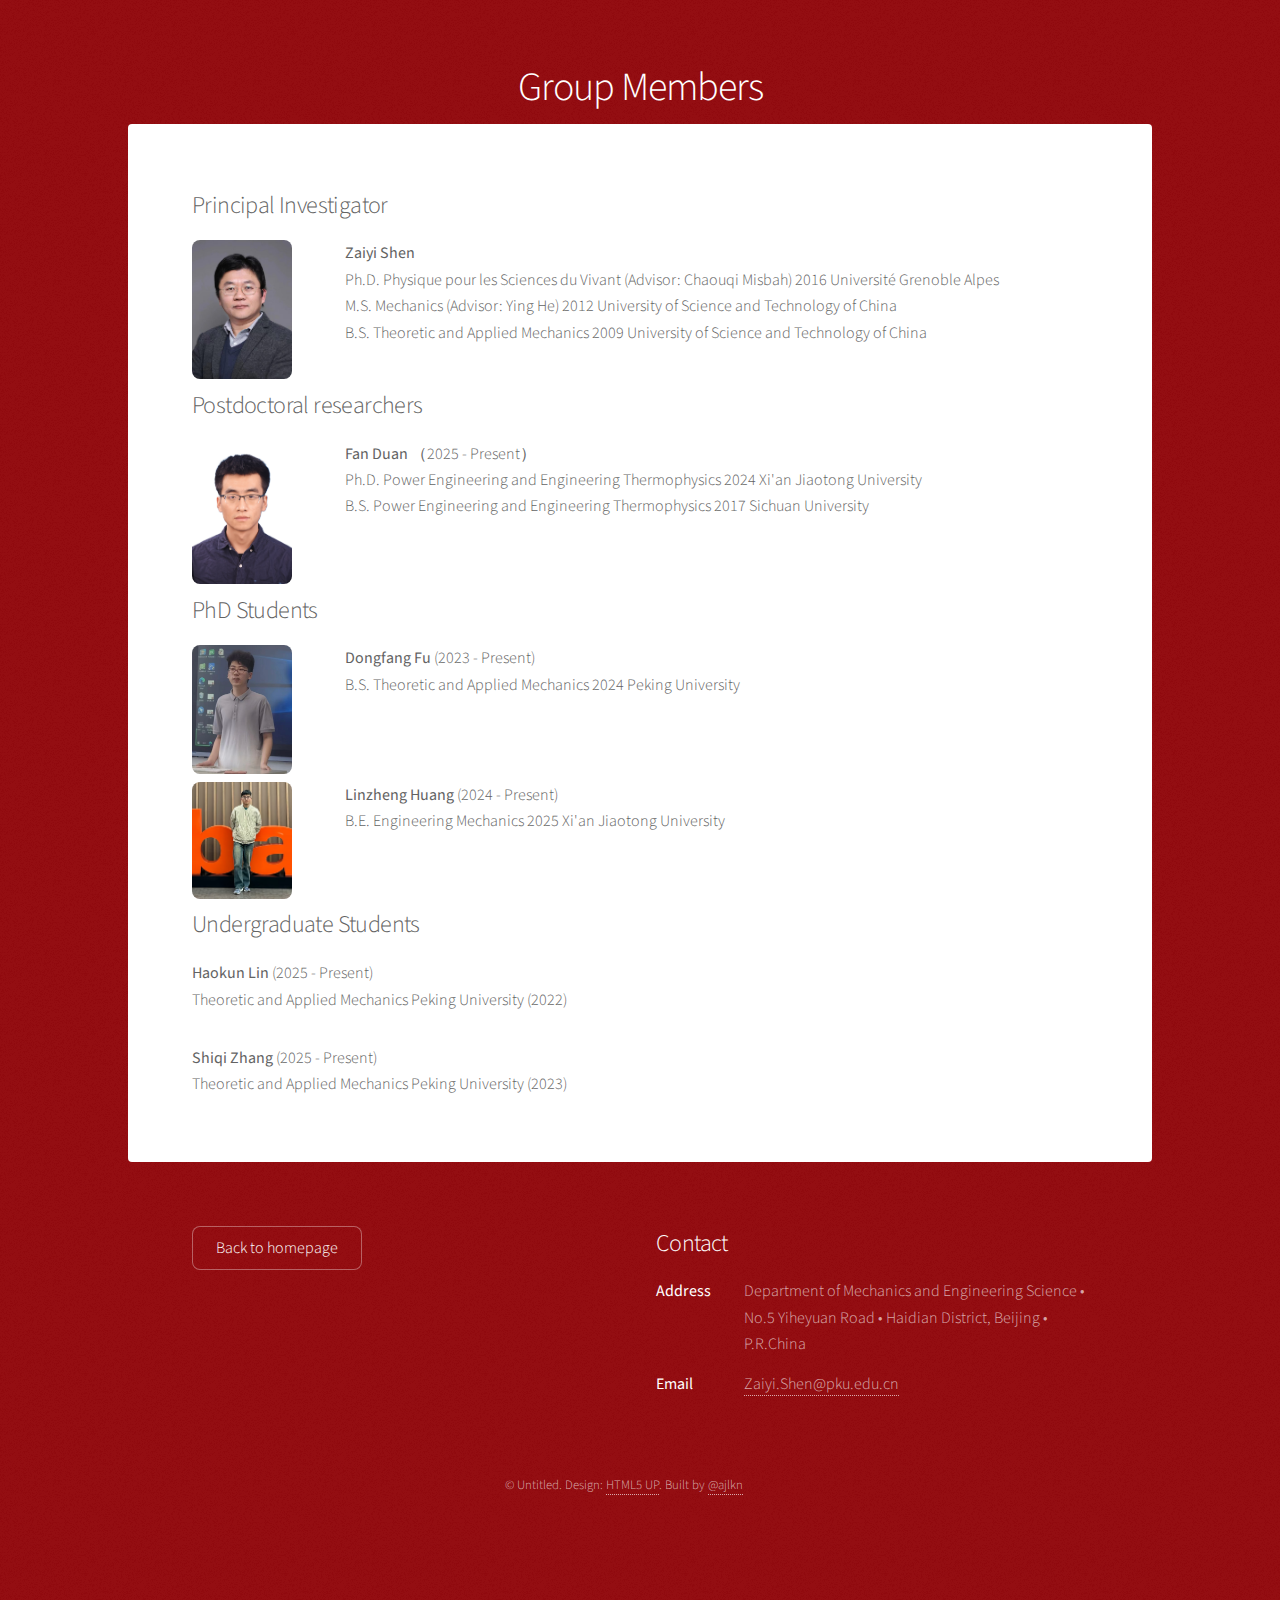
<file: generic.html>
<!DOCTYPE HTML>
<!--
	Stellar by HTML5 UP
	html5up.net | @ajlkn
	Free for personal and commercial use under the CCA 3.0 license (html5up.net/license)
-->
<html>
	
<head>
<title>Team</title>
<meta charset="utf-8" />
<meta name="viewport" content="width=device-width, initial-scale=1, user-scalable=no" />
<link rel="stylesheet" href="assets/css/main.css" />
<noscript><link rel="stylesheet" href="assets/css/noscript.css" /></noscript>
</head>

<body class="is-preload">

<!-- Wrapper -->
<div id="wrapper">

<!-- Header -->
<header id="header">
<h1>Group Members</h1>
</header>

<!-- Main -->
<div id="main">

<!-- Content -->
<section id="content" class="main">

<h2>Principal Investigator</h2>
<div class="row">
<div class="col-2 col-12-medium">
<span class="image"><img src="images/shen.jpg" alt="" width="100" /> </span>
</div>
<div class="col-10 col-12-medium">
<p><b>Zaiyi Shen</b>
<br>Ph.D. Physique pour les Sciences du Vivant (Advisor: Chaouqi Misbah) 2016 Université Grenoble Alpes
<br>M.S. Mechanics (Advisor: Ying He) 2012 University of Science and Technology of China 
<br>B.S. Theoretic and Applied Mechanics 2009 University of Science and Technology of China
</p>
</div>
</div>

<h2>Postdoctoral researchers</h2>
<div class="row">
<div class="col-2 col-12-medium">
<span class="image"><img src="images/duanfan.jpg" alt="" width="100" /> </span>
</div>
<div class="col-10 col-12-medium">
<p><b>Fan Duan</b> （2025 - Present）
<br>Ph.D. Power Engineering and Engineering Thermophysics 2024 Xi'an Jiaotong University
<br>B.S. Power Engineering and Engineering Thermophysics 2017 Sichuan University
</p>
</div>
</div>
								
<h2>PhD Students</h2>
<div class="row">
<div class="col-2 col-12-medium">
<span class="image"><img src="images/dongfang.jpg" alt="" width="100" /> </span>
</div>
<div class="col-10 col-12-medium">
<p><b>Dongfang Fu</b> (2023 - Present)
<br> B.S. Theoretic and Applied Mechanics 2024 Peking University
</p>
</div>
</div>

<div class="row">
<div class="col-2 col-12-medium">
<span class="image"><img src="images/linzheng.jpg" alt="" width="100" /> </span>
</div>
<div class="col-10 col-12-medium">
<p><b>Linzheng Huang</b> (2024 - Present)
<br> B.E. Engineering Mechanics 2025 Xi'an Jiaotong University
</p>
</div>
</div>

<h2>Undergraduate Students</h2>
<div class="row">
<div class="col-10 col-12-medium">
<p><b>Haokun Lin</b> (2025 - Present)
<br> Theoretic and Applied Mechanics Peking University (2022)
</p>
</div>
</div>

<div class="row">
<div class="col-10 col-12-medium">
<p><b>Shiqi Zhang</b> (2025 - Present)
<br> Theoretic and Applied Mechanics Peking University (2023)
</p>
</div>
</div>
								
</section>

</div>

<!-- Footer -->
<footer id="footer">

<section>
<ul class="actions">
<li><a href="index.html" class="button">Back to homepage</a></li>
</ul>
</section>
						
<section>
<h2>Contact</h2>
<dl class="alt">
<dt>Address</dt>
<dd>Department of Mechanics and Engineering Science &bull; No.5 Yiheyuan Road &bull; Haidian District, Beijing &bull; P.R.China</dd>
<dt>Email</dt>
<dd><a href="#">Zaiyi.Shen@pku.edu.cn</a></dd>
</dl>
</section>

<p class="copyright">&copy; Untitled. Design: <a href="https://html5up.net">HTML5 UP</a>. Built by <a href="https://twitter.com/ajlkn">@ajlkn</a></h2></p>
</footer>

</div>

		<!-- Scripts -->
			<script src="assets/js/jquery.min.js"></script>
			<script src="assets/js/jquery.scrollex.min.js"></script>
			<script src="assets/js/jquery.scrolly.min.js"></script>
			<script src="assets/js/browser.min.js"></script>
			<script src="assets/js/breakpoints.min.js"></script>
			<script src="assets/js/util.js"></script>
			<script src="assets/js/main.js"></script>

	</body>
</html>
</file>
<file: assets/css/noscript.css>
/*
	Stellar by HTML5 UP
	html5up.net | @ajlkn
	Free for personal and commercial use under the CCA 3.0 license (html5up.net/license)
*/

/* Header */

	body.is-preload #header.alt > * {
		opacity: 1;
	}

	body.is-preload #header.alt .logo {
		-moz-transform: none;
		-webkit-transform: none;
		-ms-transform: none;
		transform: none;
	}
</file>
<file: assets/css/main.css>
@import url(fontawesome-all.min.css);
@import 'https://fonts.googleapis.com/css?family=Source+Sans+Pro:300,400';

/*
	Stellar by HTML5 UP
	html5up.net | @ajlkn
	Free for personal and commercial use under the CCA 3.0 license (html5up.net/license)
*/

html, body, div, span, applet, object,
iframe, h1, h2, h3, h4, h5, h6, p, blockquote,
pre, a, abbr, acronym, address, big, cite,
code, del, dfn, em, img, ins, kbd, q, s, samp,
small, strike, strong, sub, sup, tt, var, b,
u, i, center, dl, dt, dd, ol, ul, li, fieldset,
form, label, legend, table, caption, tbody,
tfoot, thead, tr, th, td, article, aside,
canvas, details, embed, figure, figcaption,
footer, header, hgroup, menu, nav, output, ruby,
section, summary, time, mark, audio, video {
	margin: 0;
	padding: 0;
	border: 0;
	font-size: 100%;
	font: inherit;
	vertical-align: baseline;}

article, aside, details, figcaption, figure,
footer, header, hgroup, menu, nav, section {
	display: block;}

body {
	line-height: 1;
}

ol, ul {
	list-style: none;
}

blockquote, q {
	quotes: none;
}

	blockquote:before, blockquote:after, q:before, q:after {
		content: '';
		content: none;
	}

table {
	border-collapse: collapse;
	border-spacing: 0;
}

body {
	-webkit-text-size-adjust: none;
}

mark {
	background-color: transparent;
	color: inherit;
}

input::-moz-focus-inner {
	border: 0;
	padding: 0;
}

input, select, textarea {
	-moz-appearance: none;
	-webkit-appearance: none;
	-ms-appearance: none;
	appearance: none;
}

/* Basic */

	@-ms-viewport {
		width: device-width;
	}

	body {
		-ms-overflow-style: scrollbar;
	}

	@media screen and (max-width: 480px) {

		html, body {
			min-width: 320px;
		}

	}

	html {
		box-sizing: border-box;
	}

	*, *:before, *:after {
		box-sizing: inherit;
	}

	body {
		background-color: #935d8c;
		background-image: url("images/overlay.png"), -moz-linear-gradient(45deg, #94070A 15%, #94070A 55%); /*#5f4d93 85%);*/
		background-image: url("images/overlay.png"), -webkit-linear-gradient(45deg, #94070A 15%, #94070A 55%); /*#5f4d93 85%);*/
		background-image: url("images/overlay.png"), -ms-linear-gradient(45deg, #94070A 15%, #94070A 55%); /*#5f4d93 85%);*/
		background-image: url("images/overlay.png"), linear-gradient(45deg, #94070A 15%, #94070A 55%); /*#5f4d93 85%);*/
	}

		body.is-preload *, body.is-preload *:before, body.is-preload *:after {
			-moz-animation: none !important;
			-webkit-animation: none !important;
			-ms-animation: none !important;
			animation: none !important;
			-moz-transition: none !important;
			-webkit-transition: none !important;
			-ms-transition: none !important;
			transition: none !important;
		}

/* Type */

	body {
		background-color: #935d8c;
		color: rgba(255, 255, 255, 0.65);
	}

	body, input, select, textarea {
		font-family: "Source Sans Pro", Helvetica, sans-serif;
		font-size: 17pt;
		font-weight: 300;
		line-height: 1.65;
	}

		@media screen and (max-width: 1680px) {

			body, input, select, textarea {
				font-size: 14pt;
			}

		}

		@media screen and (max-width: 1280px) {

			body, input, select, textarea {
				font-size: 12pt;
			}

		}

		@media screen and (max-width: 360px) {

			body, input, select, textarea {
				font-size: 11pt;
			}

		}

	a {
		-moz-transition: color 0.2s ease, border-bottom 0.2s ease;
		-webkit-transition: color 0.2s ease, border-bottom 0.2s ease;
		-ms-transition: color 0.2s ease, border-bottom 0.2s ease;
		transition: color 0.2s ease, border-bottom 0.2s ease;
		text-decoration: none;
		border-bottom: dotted 1px;
		color: inherit;
	}

		a:hover {
			border-bottom-color: transparent;
		}

	strong, b {
		font-weight: 400;
	}

	em, i {
		font-style: italic;
	}

	p {
		margin: 0 0 2em 0;
	}

		p.content {
			-moz-columns: 20em 2;
			-webkit-columns: 20em 2;
			-ms-columns: 20em 2;
			columns: 20em 2;
			-moz-column-gap: 2em;
			-webkit-column-gap: 2em;
			-ms-column-gap: 2em;
			column-gap: 2em;
			text-align: justify;
		}

	h1, h2, h3, h4, h5, h6 {
		font-weight: 300;
		line-height: 1.5;
		margin: 0 0 0.7em 0;
		letter-spacing: -0.025em;
	}

		h1 a, h2 a, h3 a, h4 a, h5 a, h6 a {
			color: inherit;
			text-decoration: none;
		}

	h1 {
		font-size: 2.5em;
		line-height: 1.2;
	}

	h2 {
		font-size: 1.5em;
	}

	h3 {
		font-size: 1.25em;
	}

	h4 {
		font-size: 1.1em;
	}

	h5 {
		font-size: 0.9em;
	}

	h6 {
		font-size: 0.7em;
	}

	@media screen and (max-width: 736px) {

		h1 {
			font-size: 2em;
		}

	}

	sub {
		font-size: 0.8em;
		position: relative;
		top: 0.5em;
	}

	sup {
		font-size: 0.8em;
		position: relative;
		top: -0.5em;
	}

	blockquote {
		border-left: solid 4px;
		font-style: italic;
		margin: 0 0 2em 0;
		padding: 0.5em 0 0.5em 2em;
	}

	code {
		border-radius: 8px;
		border: solid 1px;
		font-family: "Courier New", monospace;
		font-size: 0.9em;
		margin: 0 0.25em;
		padding: 0.25em 0.65em;
	}

	pre {
		-webkit-overflow-scrolling: touch;
		font-family: "Courier New", monospace;
		font-size: 0.9em;
		margin: 0 0 2em 0;
	}

		pre code {
			display: block;
			line-height: 1.75;
			padding: 1em 1.5em;
			overflow-x: auto;
		}

	hr {
		border: 0;
		border-bottom: solid 1px;
		margin: 2em 0;
	}

		hr.major {
			margin: 3em 0;
		}

	.align-left {
		text-align: left;
	}

	.align-center {
		text-align: center;
	}

	.align-right {
		text-align: right;
	}

	input, select, textarea {
		color: #ffffff;
	}

	a:hover {
		color: #ffffff;
	}

	strong, b {
		color: #ffffff;
	}

	h1, h2, h3, h4, h5, h6 {
		color: #ffffff;
	}

	blockquote {
		border-left-color: rgba(255, 255, 255, 0.35);
	}

	code {
		background: rgba(255, 255, 255, 0.075);
		border-color: rgba(255, 255, 255, 0.35);
	}

	hr {
		border-bottom-color: rgba(255, 255, 255, 0.35);
	}

/* Row */

	.row {
		display: flex;
		flex-wrap: wrap;
		box-sizing: border-box;
		align-items: stretch;
	}

		.row > * {
			box-sizing: border-box;
		}

		.row.gtr-uniform > * > :last-child {
			margin-bottom: 0;
		}

		.row.aln-left {
			justify-content: flex-start;
		}

		.row.aln-center {
			justify-content: center;
		}

		.row.aln-right {
			justify-content: flex-end;
		}

		.row.aln-top {
			align-items: flex-start;
		}

		.row.aln-middle {
			align-items: center;
		}

		.row.aln-bottom {
			align-items: flex-end;
		}

		.row > .imp {
			order: -1;
		}

		.row > .col-1 {
			width: 8.33333%;
		}

		.row > .off-1 {
			margin-left: 8.33333%;
		}

		.row > .col-2 {
			width: 16.66667%;
		}

		.row > .off-2 {
			margin-left: 16.66667%;
		}

		.row > .col-3 {
			width: 25%;
		}

		.row > .off-3 {
			margin-left: 25%;
		}

		.row > .col-4 {
			width: 33.33333%;
		}

		.row > .off-4 {
			margin-left: 33.33333%;
		}

		.row > .col-5 {
			width: 41.66667%;
		}

		.row > .off-5 {
			margin-left: 41.66667%;
		}

		.row > .col-6 {
			width: 50%;
		}

		.row > .off-6 {
			margin-left: 50%;
		}

		.row > .col-7 {
			width: 58.33333%;
		}

		.row > .off-7 {
			margin-left: 58.33333%;
		}

		.row > .col-8 {
			width: 66.66667%;
		}

		.row > .off-8 {
			margin-left: 66.66667%;
		}

		.row > .col-9 {
			width: 75%;
		}

		.row > .off-9 {
			margin-left: 75%;
		}

		.row > .col-10 {
			width: 83.33333%;
		}

		.row > .off-10 {
			margin-left: 83.33333%;
		}

		.row > .col-11 {
			width: 91.66667%;
		}

		.row > .off-11 {
			margin-left: 91.66667%;
		}

		.row > .col-12 {
			width: 100%;
		}

		.row > .off-12 {
			margin-left: 100%;
		}

		.row.gtr-0 {
			margin-top: 0;
			margin-left: 0em;
		}

			.row.gtr-0 > * {
				padding: 0 0 0 0em;
			}

			.row.gtr-0.gtr-uniform {
				margin-top: 0em;
			}

				.row.gtr-0.gtr-uniform > * {
					padding-top: 0em;
				}

		.row.gtr-25 {
			margin-top: 0;
			margin-left: -0.375em;
		}

			.row.gtr-25 > * {
				padding: 0 0 0 0.375em;
			}

			.row.gtr-25.gtr-uniform {
				margin-top: -0.375em;
			}

				.row.gtr-25.gtr-uniform > * {
					padding-top: 0.375em;
				}

		.row.gtr-50 {
			margin-top: 0;
			margin-left: -0.75em;
		}

			.row.gtr-50 > * {
				padding: 0 0 0 0.75em;
			}

			.row.gtr-50.gtr-uniform {
				margin-top: -0.75em;
			}

				.row.gtr-50.gtr-uniform > * {
					padding-top: 0.75em;
				}

		.row {
			margin-top: 0;
			margin-left: -1.5em;
		}

			.row > * {
				padding: 0 0 0 1.5em;
			}

			.row.gtr-uniform {
				margin-top: -1.5em;
			}

				.row.gtr-uniform > * {
					padding-top: 1.5em;
				}

		.row.gtr-150 {
			margin-top: 0;
			margin-left: -2.25em;
		}

			.row.gtr-150 > * {
				padding: 0 0 0 2.25em;
			}

			.row.gtr-150.gtr-uniform {
				margin-top: -2.25em;
			}

				.row.gtr-150.gtr-uniform > * {
					padding-top: 2.25em;
				}

		.row.gtr-200 {
			margin-top: 0;
			margin-left: -3em;
		}

			.row.gtr-200 > * {
				padding: 0 0 0 3em;
			}

			.row.gtr-200.gtr-uniform {
				margin-top: -3em;
			}

				.row.gtr-200.gtr-uniform > * {
					padding-top: 3em;
				}

		@media screen and (max-width: 1680px) {

			.row {
				display: flex;
				flex-wrap: wrap;
				box-sizing: border-box;
				align-items: stretch;
			}

				.row > * {
					box-sizing: border-box;
				}

				.row.gtr-uniform > * > :last-child {
					margin-bottom: 0;
				}

				.row.aln-left {
					justify-content: flex-start;
				}

				.row.aln-center {
					justify-content: center;
				}

				.row.aln-right {
					justify-content: flex-end;
				}

				.row.aln-top {
					align-items: flex-start;
				}

				.row.aln-middle {
					align-items: center;
				}

				.row.aln-bottom {
					align-items: flex-end;
				}

				.row > .imp-xlarge {
					order: -1;
				}

				.row > .col-1-xlarge {
					width: 8.33333%;
				}

				.row > .off-1-xlarge {
					margin-left: 8.33333%;
				}

				.row > .col-2-xlarge {
					width: 16.66667%;
				}

				.row > .off-2-xlarge {
					margin-left: 16.66667%;
				}

				.row > .col-3-xlarge {
					width: 25%;
				}

				.row > .off-3-xlarge {
					margin-left: 25%;
				}

				.row > .col-4-xlarge {
					width: 33.33333%;
				}

				.row > .off-4-xlarge {
					margin-left: 33.33333%;
				}

				.row > .col-5-xlarge {
					width: 41.66667%;
				}

				.row > .off-5-xlarge {
					margin-left: 41.66667%;
				}

				.row > .col-6-xlarge {
					width: 50%;
				}

				.row > .off-6-xlarge {
					margin-left: 50%;
				}

				.row > .col-7-xlarge {
					width: 58.33333%;
				}

				.row > .off-7-xlarge {
					margin-left: 58.33333%;
				}

				.row > .col-8-xlarge {
					width: 66.66667%;
				}

				.row > .off-8-xlarge {
					margin-left: 66.66667%;
				}

				.row > .col-9-xlarge {
					width: 75%;
				}

				.row > .off-9-xlarge {
					margin-left: 75%;
				}

				.row > .col-10-xlarge {
					width: 83.33333%;
				}

				.row > .off-10-xlarge {
					margin-left: 83.33333%;
				}

				.row > .col-11-xlarge {
					width: 91.66667%;
				}

				.row > .off-11-xlarge {
					margin-left: 91.66667%;
				}

				.row > .col-12-xlarge {
					width: 100%;
				}

				.row > .off-12-xlarge {
					margin-left: 100%;
				}

				.row.gtr-0 {
					margin-top: 0;
					margin-left: 0em;
				}

					.row.gtr-0 > * {
						padding: 0 0 0 0em;
					}

					.row.gtr-0.gtr-uniform {
						margin-top: 0em;
					}

						.row.gtr-0.gtr-uniform > * {
							padding-top: 0em;
						}

				.row.gtr-25 {
					margin-top: 0;
					margin-left: -0.375em;
				}

					.row.gtr-25 > * {
						padding: 0 0 0 0.375em;
					}

					.row.gtr-25.gtr-uniform {
						margin-top: -0.375em;
					}

						.row.gtr-25.gtr-uniform > * {
							padding-top: 0.375em;
						}

				.row.gtr-50 {
					margin-top: 0;
					margin-left: -0.75em;
				}

					.row.gtr-50 > * {
						padding: 0 0 0 0.75em;
					}

					.row.gtr-50.gtr-uniform {
						margin-top: -0.75em;
					}

						.row.gtr-50.gtr-uniform > * {
							padding-top: 0.75em;
						}

				.row {
					margin-top: 0;
					margin-left: -1.5em;
				}

					.row > * {
						padding: 0 0 0 1.5em;
					}

					.row.gtr-uniform {
						margin-top: -1.5em;
					}

						.row.gtr-uniform > * {
							padding-top: 1.5em;
						}

				.row.gtr-150 {
					margin-top: 0;
					margin-left: -2.25em;
				}

					.row.gtr-150 > * {
						padding: 0 0 0 2.25em;
					}

					.row.gtr-150.gtr-uniform {
						margin-top: -2.25em;
					}

						.row.gtr-150.gtr-uniform > * {
							padding-top: 2.25em;
						}

				.row.gtr-200 {
					margin-top: 0;
					margin-left: -3em;
				}

					.row.gtr-200 > * {
						padding: 0 0 0 3em;
					}

					.row.gtr-200.gtr-uniform {
						margin-top: -3em;
					}

						.row.gtr-200.gtr-uniform > * {
							padding-top: 3em;
						}

		}

		@media screen and (max-width: 1280px) {

			.row {
				display: flex;
				flex-wrap: wrap;
				box-sizing: border-box;
				align-items: stretch;
			}

				.row > * {
					box-sizing: border-box;
				}

				.row.gtr-uniform > * > :last-child {
					margin-bottom: 0;
				}

				.row.aln-left {
					justify-content: flex-start;
				}

				.row.aln-center {
					justify-content: center;
				}

				.row.aln-right {
					justify-content: flex-end;
				}

				.row.aln-top {
					align-items: flex-start;
				}

				.row.aln-middle {
					align-items: center;
				}

				.row.aln-bottom {
					align-items: flex-end;
				}

				.row > .imp-large {
					order: -1;
				}

				.row > .col-1-large {
					width: 8.33333%;
				}

				.row > .off-1-large {
					margin-left: 8.33333%;
				}

				.row > .col-2-large {
					width: 16.66667%;
				}

				.row > .off-2-large {
					margin-left: 16.66667%;
				}

				.row > .col-3-large {
					width: 25%;
				}

				.row > .off-3-large {
					margin-left: 25%;
				}

				.row > .col-4-large {
					width: 33.33333%;
				}

				.row > .off-4-large {
					margin-left: 33.33333%;
				}

				.row > .col-5-large {
					width: 41.66667%;
				}

				.row > .off-5-large {
					margin-left: 41.66667%;
				}

				.row > .col-6-large {
					width: 50%;
				}

				.row > .off-6-large {
					margin-left: 50%;
				}

				.row > .col-7-large {
					width: 58.33333%;
				}

				.row > .off-7-large {
					margin-left: 58.33333%;
				}

				.row > .col-8-large {
					width: 66.66667%;
				}

				.row > .off-8-large {
					margin-left: 66.66667%;
				}

				.row > .col-9-large {
					width: 75%;
				}

				.row > .off-9-large {
					margin-left: 75%;
				}

				.row > .col-10-large {
					width: 83.33333%;
				}

				.row > .off-10-large {
					margin-left: 83.33333%;
				}

				.row > .col-11-large {
					width: 91.66667%;
				}

				.row > .off-11-large {
					margin-left: 91.66667%;
				}

				.row > .col-12-large {
					width: 100%;
				}

				.row > .off-12-large {
					margin-left: 100%;
				}

				.row.gtr-0 {
					margin-top: 0;
					margin-left: 0em;
				}

					.row.gtr-0 > * {
						padding: 0 0 0 0em;
					}

					.row.gtr-0.gtr-uniform {
						margin-top: 0em;
					}

						.row.gtr-0.gtr-uniform > * {
							padding-top: 0em;
						}

				.row.gtr-25 {
					margin-top: 0;
					margin-left: -0.375em;
				}

					.row.gtr-25 > * {
						padding: 0 0 0 0.375em;
					}

					.row.gtr-25.gtr-uniform {
						margin-top: -0.375em;
					}

						.row.gtr-25.gtr-uniform > * {
							padding-top: 0.375em;
						}

				.row.gtr-50 {
					margin-top: 0;
					margin-left: -0.75em;
				}

					.row.gtr-50 > * {
						padding: 0 0 0 0.75em;
					}

					.row.gtr-50.gtr-uniform {
						margin-top: -0.75em;
					}

						.row.gtr-50.gtr-uniform > * {
							padding-top: 0.75em;
						}

				.row {
					margin-top: 0;
					margin-left: -1.5em;
				}

					.row > * {
						padding: 0 0 0 1.5em;
					}

					.row.gtr-uniform {
						margin-top: -1.5em;
					}

						.row.gtr-uniform > * {
							padding-top: 1.5em;
						}

				.row.gtr-150 {
					margin-top: 0;
					margin-left: -2.25em;
				}

					.row.gtr-150 > * {
						padding: 0 0 0 2.25em;
					}

					.row.gtr-150.gtr-uniform {
						margin-top: -2.25em;
					}

						.row.gtr-150.gtr-uniform > * {
							padding-top: 2.25em;
						}

				.row.gtr-200 {
					margin-top: 0;
					margin-left: -3em;
				}

					.row.gtr-200 > * {
						padding: 0 0 0 3em;
					}

					.row.gtr-200.gtr-uniform {
						margin-top: -3em;
					}

						.row.gtr-200.gtr-uniform > * {
							padding-top: 3em;
						}

		}

		@media screen and (max-width: 980px) {

			.row {
				display: flex;
				flex-wrap: wrap;
				box-sizing: border-box;
				align-items: stretch;
			}

				.row > * {
					box-sizing: border-box;
				}

				.row.gtr-uniform > * > :last-child {
					margin-bottom: 0;
				}

				.row.aln-left {
					justify-content: flex-start;
				}

				.row.aln-center {
					justify-content: center;
				}

				.row.aln-right {
					justify-content: flex-end;
				}

				.row.aln-top {
					align-items: flex-start;
				}

				.row.aln-middle {
					align-items: center;
				}

				.row.aln-bottom {
					align-items: flex-end;
				}

				.row > .imp-medium {
					order: -1;
				}

				.row > .col-1-medium {
					width: 8.33333%;
				}

				.row > .off-1-medium {
					margin-left: 8.33333%;
				}

				.row > .col-2-medium {
					width: 16.66667%;
				}

				.row > .off-2-medium {
					margin-left: 16.66667%;
				}

				.row > .col-3-medium {
					width: 25%;
				}

				.row > .off-3-medium {
					margin-left: 25%;
				}

				.row > .col-4-medium {
					width: 33.33333%;
				}

				.row > .off-4-medium {
					margin-left: 33.33333%;
				}

				.row > .col-5-medium {
					width: 41.66667%;
				}

				.row > .off-5-medium {
					margin-left: 41.66667%;
				}

				.row > .col-6-medium {
					width: 50%;
				}

				.row > .off-6-medium {
					margin-left: 50%;
				}

				.row > .col-7-medium {
					width: 58.33333%;
				}

				.row > .off-7-medium {
					margin-left: 58.33333%;
				}

				.row > .col-8-medium {
					width: 66.66667%;
				}

				.row > .off-8-medium {
					margin-left: 66.66667%;
				}

				.row > .col-9-medium {
					width: 75%;
				}

				.row > .off-9-medium {
					margin-left: 75%;
				}

				.row > .col-10-medium {
					width: 83.33333%;
				}

				.row > .off-10-medium {
					margin-left: 83.33333%;
				}

				.row > .col-11-medium {
					width: 91.66667%;
				}

				.row > .off-11-medium {
					margin-left: 91.66667%;
				}

				.row > .col-12-medium {
					width: 100%;
				}

				.row > .off-12-medium {
					margin-left: 100%;
				}

				.row.gtr-0 {
					margin-top: 0;
					margin-left: 0em;
				}

					.row.gtr-0 > * {
						padding: 0 0 0 0em;
					}

					.row.gtr-0.gtr-uniform {
						margin-top: 0em;
					}

						.row.gtr-0.gtr-uniform > * {
							padding-top: 0em;
						}

				.row.gtr-25 {
					margin-top: 0;
					margin-left: -0.375em;
				}

					.row.gtr-25 > * {
						padding: 0 0 0 0.375em;
					}

					.row.gtr-25.gtr-uniform {
						margin-top: -0.375em;
					}

						.row.gtr-25.gtr-uniform > * {
							padding-top: 0.375em;
						}

				.row.gtr-50 {
					margin-top: 0;
					margin-left: -0.75em;
				}

					.row.gtr-50 > * {
						padding: 0 0 0 0.75em;
					}

					.row.gtr-50.gtr-uniform {
						margin-top: -0.75em;
					}

						.row.gtr-50.gtr-uniform > * {
							padding-top: 0.75em;
						}

				.row {
					margin-top: 0;
					margin-left: -1.5em;
				}

					.row > * {
						padding: 0 0 0 1.5em;
					}

					.row.gtr-uniform {
						margin-top: -1.5em;
					}

						.row.gtr-uniform > * {
							padding-top: 1.5em;
						}

				.row.gtr-150 {
					margin-top: 0;
					margin-left: -2.25em;
				}

					.row.gtr-150 > * {
						padding: 0 0 0 2.25em;
					}

					.row.gtr-150.gtr-uniform {
						margin-top: -2.25em;
					}

						.row.gtr-150.gtr-uniform > * {
							padding-top: 2.25em;
						}

				.row.gtr-200 {
					margin-top: 0;
					margin-left: -3em;
				}

					.row.gtr-200 > * {
						padding: 0 0 0 3em;
					}

					.row.gtr-200.gtr-uniform {
						margin-top: -3em;
					}

						.row.gtr-200.gtr-uniform > * {
							padding-top: 3em;
						}

		}

		@media screen and (max-width: 736px) {

			.row {
				display: flex;
				flex-wrap: wrap;
				box-sizing: border-box;
				align-items: stretch;
			}

				.row > * {
					box-sizing: border-box;
				}

				.row.gtr-uniform > * > :last-child {
					margin-bottom: 0;
				}

				.row.aln-left {
					justify-content: flex-start;
				}

				.row.aln-center {
					justify-content: center;
				}

				.row.aln-right {
					justify-content: flex-end;
				}

				.row.aln-top {
					align-items: flex-start;
				}

				.row.aln-middle {
					align-items: center;
				}

				.row.aln-bottom {
					align-items: flex-end;
				}

				.row > .imp-small {
					order: -1;
				}

				.row > .col-1-small {
					width: 8.33333%;
				}

				.row > .off-1-small {
					margin-left: 8.33333%;
				}

				.row > .col-2-small {
					width: 16.66667%;
				}

				.row > .off-2-small {
					margin-left: 16.66667%;
				}

				.row > .col-3-small {
					width: 25%;
				}

				.row > .off-3-small {
					margin-left: 25%;
				}

				.row > .col-4-small {
					width: 33.33333%;
				}

				.row > .off-4-small {
					margin-left: 33.33333%;
				}

				.row > .col-5-small {
					width: 41.66667%;
				}

				.row > .off-5-small {
					margin-left: 41.66667%;
				}

				.row > .col-6-small {
					width: 50%;
				}

				.row > .off-6-small {
					margin-left: 50%;
				}

				.row > .col-7-small {
					width: 58.33333%;
				}

				.row > .off-7-small {
					margin-left: 58.33333%;
				}

				.row > .col-8-small {
					width: 66.66667%;
				}

				.row > .off-8-small {
					margin-left: 66.66667%;
				}

				.row > .col-9-small {
					width: 75%;
				}

				.row > .off-9-small {
					margin-left: 75%;
				}

				.row > .col-10-small {
					width: 83.33333%;
				}

				.row > .off-10-small {
					margin-left: 83.33333%;
				}

				.row > .col-11-small {
					width: 91.66667%;
				}

				.row > .off-11-small {
					margin-left: 91.66667%;
				}

				.row > .col-12-small {
					width: 100%;
				}

				.row > .off-12-small {
					margin-left: 100%;
				}

				.row.gtr-0 {
					margin-top: 0;
					margin-left: 0em;
				}

					.row.gtr-0 > * {
						padding: 0 0 0 0em;
					}

					.row.gtr-0.gtr-uniform {
						margin-top: 0em;
					}

						.row.gtr-0.gtr-uniform > * {
							padding-top: 0em;
						}

				.row.gtr-25 {
					margin-top: 0;
					margin-left: -0.25em;
				}

					.row.gtr-25 > * {
						padding: 0 0 0 0.25em;
					}

					.row.gtr-25.gtr-uniform {
						margin-top: -0.25em;
					}

						.row.gtr-25.gtr-uniform > * {
							padding-top: 0.25em;
						}

				.row.gtr-50 {
					margin-top: 0;
					margin-left: -0.5em;
				}

					.row.gtr-50 > * {
						padding: 0 0 0 0.5em;
					}

					.row.gtr-50.gtr-uniform {
						margin-top: -0.5em;
					}

						.row.gtr-50.gtr-uniform > * {
							padding-top: 0.5em;
						}

				.row {
					margin-top: 0;
					margin-left: -1em;
				}

					.row > * {
						padding: 0 0 0 1em;
					}

					.row.gtr-uniform {
						margin-top: -1em;
					}

						.row.gtr-uniform > * {
							padding-top: 1em;
						}

				.row.gtr-150 {
					margin-top: 0;
					margin-left: -1.5em;
				}

					.row.gtr-150 > * {
						padding: 0 0 0 1.5em;
					}

					.row.gtr-150.gtr-uniform {
						margin-top: -1.5em;
					}

						.row.gtr-150.gtr-uniform > * {
							padding-top: 1.5em;
						}

				.row.gtr-200 {
					margin-top: 0;
					margin-left: -2em;
				}

					.row.gtr-200 > * {
						padding: 0 0 0 2em;
					}

					.row.gtr-200.gtr-uniform {
						margin-top: -2em;
					}

						.row.gtr-200.gtr-uniform > * {
							padding-top: 2em;
						}

		}

		@media screen and (max-width: 480px) {

			.row {
				display: flex;
				flex-wrap: wrap;
				box-sizing: border-box;
				align-items: stretch;
			}

				.row > * {
					box-sizing: border-box;
				}

				.row.gtr-uniform > * > :last-child {
					margin-bottom: 0;
				}

				.row.aln-left {
					justify-content: flex-start;
				}

				.row.aln-center {
					justify-content: center;
				}

				.row.aln-right {
					justify-content: flex-end;
				}

				.row.aln-top {
					align-items: flex-start;
				}

				.row.aln-middle {
					align-items: center;
				}

				.row.aln-bottom {
					align-items: flex-end;
				}

				.row > .imp-xsmall {
					order: -1;
				}

				.row > .col-1-xsmall {
					width: 8.33333%;
				}

				.row > .off-1-xsmall {
					margin-left: 8.33333%;
				}

				.row > .col-2-xsmall {
					width: 16.66667%;
				}

				.row > .off-2-xsmall {
					margin-left: 16.66667%;
				}

				.row > .col-3-xsmall {
					width: 25%;
				}

				.row > .off-3-xsmall {
					margin-left: 25%;
				}

				.row > .col-4-xsmall {
					width: 33.33333%;
				}

				.row > .off-4-xsmall {
					margin-left: 33.33333%;
				}

				.row > .col-5-xsmall {
					width: 41.66667%;
				}

				.row > .off-5-xsmall {
					margin-left: 41.66667%;
				}

				.row > .col-6-xsmall {
					width: 50%;
				}

				.row > .off-6-xsmall {
					margin-left: 50%;
				}

				.row > .col-7-xsmall {
					width: 58.33333%;
				}

				.row > .off-7-xsmall {
					margin-left: 58.33333%;
				}

				.row > .col-8-xsmall {
					width: 66.66667%;
				}

				.row > .off-8-xsmall {
					margin-left: 66.66667%;
				}

				.row > .col-9-xsmall {
					width: 75%;
				}

				.row > .off-9-xsmall {
					margin-left: 75%;
				}

				.row > .col-10-xsmall {
					width: 83.33333%;
				}

				.row > .off-10-xsmall {
					margin-left: 83.33333%;
				}

				.row > .col-11-xsmall {
					width: 91.66667%;
				}

				.row > .off-11-xsmall {
					margin-left: 91.66667%;
				}

				.row > .col-12-xsmall {
					width: 100%;
				}

				.row > .off-12-xsmall {
					margin-left: 100%;
				}

				.row.gtr-0 {
					margin-top: 0;
					margin-left: 0em;
				}

					.row.gtr-0 > * {
						padding: 0 0 0 0em;
					}

					.row.gtr-0.gtr-uniform {
						margin-top: 0em;
					}

						.row.gtr-0.gtr-uniform > * {
							padding-top: 0em;
						}

				.row.gtr-25 {
					margin-top: 0;
					margin-left: -0.3125em;
				}

					.row.gtr-25 > * {
						padding: 0 0 0 0.3125em;
					}

					.row.gtr-25.gtr-uniform {
						margin-top: -0.3125em;
					}

						.row.gtr-25.gtr-uniform > * {
							padding-top: 0.3125em;
						}

				.row.gtr-50 {
					margin-top: 0;
					margin-left: -0.625em;
				}

					.row.gtr-50 > * {
						padding: 0 0 0 0.625em;
					}

					.row.gtr-50.gtr-uniform {
						margin-top: -0.625em;
					}

						.row.gtr-50.gtr-uniform > * {
							padding-top: 0.625em;
						}

				.row {
					margin-top: 0;
					margin-left: -1.25em;
				}

					.row > * {
						padding: 0 0 0 1.25em;
					}

					.row.gtr-uniform {
						margin-top: -1.25em;
					}

						.row.gtr-uniform > * {
							padding-top: 1.25em;
						}

				.row.gtr-150 {
					margin-top: 0;
					margin-left: -1.875em;
				}

					.row.gtr-150 > * {
						padding: 0 0 0 1.875em;
					}

					.row.gtr-150.gtr-uniform {
						margin-top: -1.875em;
					}

						.row.gtr-150.gtr-uniform > * {
							padding-top: 1.875em;
						}

				.row.gtr-200 {
					margin-top: 0;
					margin-left: -2.5em;
				}

					.row.gtr-200 > * {
						padding: 0 0 0 2.5em;
					}

					.row.gtr-200.gtr-uniform {
						margin-top: -2.5em;
					}

						.row.gtr-200.gtr-uniform > * {
							padding-top: 2.5em;
						}

		}

/* Box */

	.box {
		border-radius: 8px;
		border: solid;
		margin-bottom: 2em;
		padding: 1.5em;
	}

		.box > :last-child,
		.box > :last-child > :last-child,
		.box > :last-child > :last-child > :last-child {
			margin-bottom: 0;
		}

		.box.alt {
			border: 0;
			border-radius: 0;
			padding: 0;
		}

	.box {
		border-color: rgba(255, 255, 255, 0.35);
	}

/* Button */

	input[type="submit"],
	input[type="reset"],
	input[type="button"],
	button,
	.button {
		-moz-appearance: none;
		-webkit-appearance: none;
		-ms-appearance: none;
		appearance: none;
		-moz-transition: background-color 0.2s ease-in-out, color 0.2s ease-in-out;
		-webkit-transition: background-color 0.2s ease-in-out, color 0.2s ease-in-out;
		-ms-transition: background-color 0.2s ease-in-out, color 0.2s ease-in-out;
		transition: background-color 0.2s ease-in-out, color 0.2s ease-in-out;
		border-radius: 8px;
		border: 0;
		cursor: pointer;
		display: inline-block;
		font-weight: 300;
		height: 2.75em;
		line-height: 2.75em;
		min-width: 9.25em;
		padding: 0 1.5em;
		text-align: center;
		text-decoration: none;
		white-space: nowrap;
	}

		input[type="submit"].icon,
		input[type="reset"].icon,
		input[type="button"].icon,
		button.icon,
		.button.icon {
			padding-left: 1.35em;
		}

			input[type="submit"].icon:before,
			input[type="reset"].icon:before,
			input[type="button"].icon:before,
			button.icon:before,
			.button.icon:before {
				margin-right: 0.5em;
			}

		input[type="submit"].fit,
		input[type="reset"].fit,
		input[type="button"].fit,
		button.fit,
		.button.fit {
			width: 100%;
		}

		input[type="submit"].small,
		input[type="reset"].small,
		input[type="button"].small,
		button.small,
		.button.small {
			font-size: 0.8em;
		}

		input[type="submit"].large,
		input[type="reset"].large,
		input[type="button"].large,
		button.large,
		.button.large {
			font-size: 1.35em;
		}

		input[type="submit"].disabled, input[type="submit"]:disabled,
		input[type="reset"].disabled,
		input[type="reset"]:disabled,
		input[type="button"].disabled,
		input[type="button"]:disabled,
		button.disabled,
		button:disabled,
		.button.disabled,
		.button:disabled {
			pointer-events: none;
			opacity: 0.25;
		}

		@media screen and (max-width: 736px) {

			input[type="submit"],
			input[type="reset"],
			input[type="button"],
			button,
			.button {
				min-width: 0;
			}

		}

	input[type="submit"],
	input[type="reset"],
	input[type="button"],
	button,
	.button {
		background-color: transparent;
		box-shadow: inset 0 0 0 1px rgba(255, 255, 255, 0.35);
		color: #ffffff !important;
	}

		input[type="submit"]:hover,
		input[type="reset"]:hover,
		input[type="button"]:hover,
		button:hover,
		.button:hover {
			background-color: rgba(255, 255, 255, 0.075);
		}

		input[type="submit"]:active,
		input[type="reset"]:active,
		input[type="button"]:active,
		button:active,
		.button:active {
			background-color: rgba(255, 255, 255, 0.2);
		}

		input[type="submit"].icon:before,
		input[type="reset"].icon:before,
		input[type="button"].icon:before,
		button.icon:before,
		.button.icon:before {
			color: rgba(255, 255, 255, 0.5);
		}

		input[type="submit"].primary,
		input[type="reset"].primary,
		input[type="button"].primary,
		button.primary,
		.button.primary {
			background-color: #8cc9f0;
			color: #ffffff !important;
			box-shadow: none;
		}

			input[type="submit"].primary:hover,
			input[type="reset"].primary:hover,
			input[type="button"].primary:hover,
			button.primary:hover,
			.button.primary:hover {
				background-color: #9acff2;
			}

			input[type="submit"].primary:active,
			input[type="reset"].primary:active,
			input[type="button"].primary:active,
			button.primary:active,
			.button.primary:active {
				background-color: #7ec3ee;
			}

			input[type="submit"].primary.icon:before,
			input[type="reset"].primary.icon:before,
			input[type="button"].primary.icon:before,
			button.primary.icon:before,
			.button.primary.icon:before {
				color: #ffffff !important;
			}

/* Form */

	form {
		margin: 0 0 2em 0;
	}

	label {
		display: block;
		font-size: 0.9em;
		font-weight: 400;
		margin: 0 0 1em 0;
	}

	input[type="text"],
	input[type="password"],
	input[type="email"],
	select,
	textarea {
		-moz-appearance: none;
		-webkit-appearance: none;
		-ms-appearance: none;
		appearance: none;
		border-radius: 8px;
		border: solid 1px;
		color: inherit;
		display: block;
		outline: 0;
		padding: 0 1em;
		text-decoration: none;
		width: 100%;
	}

		input[type="text"]:invalid,
		input[type="password"]:invalid,
		input[type="email"]:invalid,
		select:invalid,
		textarea:invalid {
			box-shadow: none;
		}

	select {
		background-size: 1.25rem;
		background-repeat: no-repeat;
		background-position: calc(100% - 1rem) center;
		height: 2.75em;
		padding-right: 2.75em;
		text-overflow: ellipsis;
	}

		select:focus::-ms-value {
			background-color: transparent;
		}

		select::-ms-expand {
			display: none;
		}

	input[type="text"],
	input[type="password"],
	input[type="email"],
	select {
		height: 2.75em;
	}

	textarea {
		padding: 0.75em 1em;
	}

	input[type="checkbox"],
	input[type="radio"] {
		-moz-appearance: none;
		-webkit-appearance: none;
		-ms-appearance: none;
		appearance: none;
		display: block;
		float: left;
		margin-right: -2em;
		opacity: 0;
		width: 1em;
		z-index: -1;
	}

		input[type="checkbox"] + label,
		input[type="radio"] + label {
			text-decoration: none;
			cursor: pointer;
			display: inline-block;
			font-size: 1em;
			font-weight: 300;
			padding-left: 2.4em;
			padding-right: 0.75em;
			position: relative;
		}

			input[type="checkbox"] + label:before,
			input[type="radio"] + label:before {
				-moz-osx-font-smoothing: grayscale;
				-webkit-font-smoothing: antialiased;
				display: inline-block;
				font-style: normal;
				font-variant: normal;
				text-rendering: auto;
				line-height: 1;
				text-transform: none !important;
				font-family: 'Font Awesome 5 Free';
				font-weight: 900;
			}

			input[type="checkbox"] + label:before,
			input[type="radio"] + label:before {
				border-radius: 8px;
				border: solid 1px;
				content: '';
				display: inline-block;
				font-size: 0.8em;
				height: 2.0625em;
				left: 0;
				line-height: 2.0625em;
				position: absolute;
				text-align: center;
				top: 0;
				width: 2.0625em;
			}

		input[type="checkbox"]:checked + label:before,
		input[type="radio"]:checked + label:before {
			content: '\f00c';
		}

	input[type="checkbox"] + label:before {
		border-radius: 8px;
	}

	input[type="radio"] + label:before {
		border-radius: 100%;
	}

	::-webkit-input-placeholder {
		opacity: 1.0;
	}

	:-moz-placeholder {
		opacity: 1.0;
	}

	::-moz-placeholder {
		opacity: 1.0;
	}

	:-ms-input-placeholder {
		opacity: 1.0;
	}

	label {
		color: #ffffff;
	}

	input[type="text"],
	input[type="password"],
	input[type="email"],
	select,
	textarea {
		background-color: rgba(255, 255, 255, 0.075);
		border-color: rgba(255, 255, 255, 0.35);
	}

		input[type="text"]:focus,
		input[type="password"]:focus,
		input[type="email"]:focus,
		select:focus,
		textarea:focus {
			border-color: #8cc9f0;
			box-shadow: 0 0 0 1px #8cc9f0;
		}

	select {
		background-image: url("data:image/svg+xml;charset=utf8,%3Csvg xmlns='http://www.w3.org/2000/svg' width='40' height='40' preserveAspectRatio='none' viewBox='0 0 40 40'%3E%3Cpath d='M9.4,12.3l10.4,10.4l10.4-10.4c0.2-0.2,0.5-0.4,0.9-0.4c0.3,0,0.6,0.1,0.9,0.4l3.3,3.3c0.2,0.2,0.4,0.5,0.4,0.9 c0,0.4-0.1,0.6-0.4,0.9L20.7,31.9c-0.2,0.2-0.5,0.4-0.9,0.4c-0.3,0-0.6-0.1-0.9-0.4L4.3,17.3c-0.2-0.2-0.4-0.5-0.4-0.9 c0-0.4,0.1-0.6,0.4-0.9l3.3-3.3c0.2-0.2,0.5-0.4,0.9-0.4S9.1,12.1,9.4,12.3z' fill='rgba(255, 255, 255, 0.35)' /%3E%3C/svg%3E");
	}

		select option {
			color: #ffffff;
			background: #935d8c;
		}

	input[type="checkbox"] + label,
	input[type="radio"] + label {
		color: rgba(255, 255, 255, 0.65);
	}

		input[type="checkbox"] + label:before,
		input[type="radio"] + label:before {
			background: rgba(255, 255, 255, 0.075);
			border-color: rgba(255, 255, 255, 0.35);
		}

	input[type="checkbox"]:checked + label:before,
	input[type="radio"]:checked + label:before {
		background-color: #ffffff;
		border-color: #ffffff;
		color: #935d8c;
	}

	input[type="checkbox"]:focus + label:before,
	input[type="radio"]:focus + label:before {
		border-color: #8cc9f0;
		box-shadow: 0 0 0 1px #8cc9f0;
	}

	::-webkit-input-placeholder {
		color: rgba(255, 255, 255, 0.5) !important;
	}

	:-moz-placeholder {
		color: rgba(255, 255, 255, 0.5) !important;
	}

	::-moz-placeholder {
		color: rgba(255, 255, 255, 0.5) !important;
	}

	:-ms-input-placeholder {
		color: rgba(255, 255, 255, 0.5) !important;
	}

	.formerize-placeholder {
		color: rgba(255, 255, 255, 0.5) !important;
	}

/* Icon */

	.icon {
		text-decoration: none;
		-moz-transition: background-color 0.2s ease-in-out, color 0.2s ease-in-out;
		-webkit-transition: background-color 0.2s ease-in-out, color 0.2s ease-in-out;
		-ms-transition: background-color 0.2s ease-in-out, color 0.2s ease-in-out;
		transition: background-color 0.2s ease-in-out, color 0.2s ease-in-out;
		border-bottom: none;
		position: relative;
	}

		.icon:before {
			-moz-osx-font-smoothing: grayscale;
			-webkit-font-smoothing: antialiased;
			display: inline-block;
			font-style: normal;
			font-variant: normal;
			text-rendering: auto;
			line-height: 1;
			text-transform: none !important;
			font-family: 'Font Awesome 5 Free';
			font-weight: 400;
		}

		.icon > .label {
			display: none;
		}

		.icon:before {
			line-height: solid;
		}

		.icon.solid:before {
			font-weight: 900;
		}

		.icon.brands:before {
			font-family: 'Font Awesome 5 Brands';
		}

		.icon.major {
			border: solid 1px;
			display: inline-block;
			border-radius: 100%;
			padding: 0.65em;
			margin: 0 0 2em 0;
			cursor: default;
		}

			.icon.major:before {
				display: inline-block;
				font-size: 6.25rem;
				width: 2.25em;
				height: 2.25em;
				line-height: 2.2em;
				border-radius: 100%;
				border: solid 1px;
				text-align: center;
			}

		.icon.alt {
			display: inline-block;
			border: solid 1px;
			border-radius: 100%;
		}

			.icon.alt:before {
				display: block;
				font-size: 1.25em;
				width: 2em;
				height: 2em;
				text-align: center;
				line-height: 2em;
			}

		.icon.style1 {
			color: #efa8b0;
		}

		.icon.style2 {
			color: #c79cc8;
		}

		.icon.style3 {
			color: #a89cc8;
		}

		.icon.style4 {
			color: #9bb2e1;
		}

		.icon.style5 {
			color: #8cc9f0;
		}

		@media screen and (max-width: 1680px) {

			.icon.major:before {
				font-size: 5.5rem;
			}

		}

		@media screen and (max-width: 1280px) {

			.icon.major:before {
				font-size: 4.75rem;
			}

		}

		@media screen and (max-width: 736px) {

			.icon.major {
				margin: 0 0 1.5em 0;
				padding: 0.35em;
			}

				.icon.major:before {
					font-size: 3.5rem;
				}

		}

	.icon.major {
		border-color: rgba(255, 255, 255, 0.35);
	}

		.icon.major:before {
			border-color: rgba(255, 255, 255, 0.35);
		}

	.icon.alt {
		border-color: rgba(255, 255, 255, 0.35);
		color: #ffffff;
	}

		.icon.alt:hover {
			background-color: rgba(255, 255, 255, 0.075);
		}

		.icon.alt:active {
			background-color: rgba(255, 255, 255, 0.2);
		}

/* Image */

	.image {
		border-radius: 8px;
		border: 0;
		display: inline-block;
		position: relative;
	}

		.image img {
			border-radius: 8px;
			display: block;
		}

		.image.left, .image.right {
			max-width: 40%;
		}

			.image.left img, .image.right img {
				width: 100%;
			}

		.image.left {
			float: left;
			margin: 0 1.5em 1em 0;
			top: 0.25em;
		}

		.image.right {
			float: right;
			margin: 0 0 1em 1.5em;
			top: 0.25em;
		}

		.image.fit {
			display: block;
			margin: 0 0 2em 0;
			width: 100%;
		}

			.image.fit img {
				width: 100%;
			}

		.image.main {
			display: block;
			margin: 0 0 3em 0;
			width: 100%;
		}

			.image.main img {
				width: 100%;
			}

/* List */

	ol {
		list-style: decimal;
		margin: 0 0 2em 0;
		padding-left: 1.25em;
	}

		ol li {
			padding-left: 0.25em;
		}

	ul {
		list-style: disc;
		margin: 0 0 2em 0;
		padding-left: 1em;
	}

		ul li {
			padding-left: 0.5em;
		}

		ul.alt {
			list-style: none;
			padding-left: 0;
		}

			ul.alt li {
				border-top: solid 1px;
				padding: 0.5em 0;
			}

				ul.alt li:first-child {
					border-top: 0;
					padding-top: 0;
				}

	dl {
		margin: 0 0 2em 0;
	}

		dl dt {
			display: block;
			font-weight: 400;
			margin: 0 0 1em 0;
		}

		dl dd {
			margin-left: 2em;
		}

		dl.alt dt {
			display: block;
			width: 3em;
			margin: 0;
			clear: left;
			float: left;
		}

		dl.alt dd {
			margin: 0 0 0.85em 5.5em;
		}

		dl.alt:after {
			content: '';
			display: block;
			clear: both;
		}

	ul.alt li {
		border-top-color: rgba(255, 255, 255, 0.35);
	}

	dl dt {
		color: #ffffff;
	}

/* Actions */

	ul.actions {
		display: -moz-flex;
		display: -webkit-flex;
		display: -ms-flex;
		display: flex;
		cursor: default;
		list-style: none;
		margin-left: -1em;
		padding-left: 0;
	}

		ul.actions li {
			padding: 0 0 0 1em;
			vertical-align: middle;
		}

		ul.actions.special {
			-moz-justify-content: center;
			-webkit-justify-content: center;
			-ms-justify-content: center;
			justify-content: center;
			width: 100%;
			margin-left: 0;
		}

			ul.actions.special li:first-child {
				padding-left: 0;
			}

		ul.actions.stacked {
			-moz-flex-direction: column;
			-webkit-flex-direction: column;
			-ms-flex-direction: column;
			flex-direction: column;
			margin-left: 0;
		}

			ul.actions.stacked li {
				padding: 1.3em 0 0 0;
			}

				ul.actions.stacked li:first-child {
					padding-top: 0;
				}

		ul.actions.fit {
			width: calc(100% + 1em);
		}

			ul.actions.fit li {
				-moz-flex-grow: 1;
				-webkit-flex-grow: 1;
				-ms-flex-grow: 1;
				flex-grow: 1;
				-moz-flex-shrink: 1;
				-webkit-flex-shrink: 1;
				-ms-flex-shrink: 1;
				flex-shrink: 1;
				width: 100%;
			}

				ul.actions.fit li > * {
					width: 100%;
				}

			ul.actions.fit.stacked {
				width: 100%;
			}

		@media screen and (max-width: 480px) {

			ul.actions:not(.fixed) {
				-moz-flex-direction: column;
				-webkit-flex-direction: column;
				-ms-flex-direction: column;
				flex-direction: column;
				margin-left: 0;
				width: 100% !important;
			}

				ul.actions:not(.fixed) li {
					-moz-flex-grow: 1;
					-webkit-flex-grow: 1;
					-ms-flex-grow: 1;
					flex-grow: 1;
					-moz-flex-shrink: 1;
					-webkit-flex-shrink: 1;
					-ms-flex-shrink: 1;
					flex-shrink: 1;
					padding: 1em 0 0 0;
					text-align: center;
					width: 100%;
				}

					ul.actions:not(.fixed) li > * {
						width: 100%;
					}

					ul.actions:not(.fixed) li:first-child {
						padding-top: 0;
					}

					ul.actions:not(.fixed) li input[type="submit"],
					ul.actions:not(.fixed) li input[type="reset"],
					ul.actions:not(.fixed) li input[type="button"],
					ul.actions:not(.fixed) li button,
					ul.actions:not(.fixed) li .button {
						width: 100%;
					}

						ul.actions:not(.fixed) li input[type="submit"].icon:before,
						ul.actions:not(.fixed) li input[type="reset"].icon:before,
						ul.actions:not(.fixed) li input[type="button"].icon:before,
						ul.actions:not(.fixed) li button.icon:before,
						ul.actions:not(.fixed) li .button.icon:before {
							margin-left: -0.5rem;
						}

		}

/* Icons */

	ul.icons {
		cursor: default;
		list-style: none;
		padding-left: 0;
	}

		ul.icons li {
			display: inline-block;
			padding: 0 0.65em 0 0;
		}

			ul.icons li:last-child {
				padding-right: 0 !important;
			}

/* Section/Article */

	section.special, article.special {
		text-align: center;
	}

	header.major {
		margin-bottom: 3em;
	}

		header.major h2 {
			font-size: 2em;
		}

			header.major h2:after {
				display: block;
				content: '';
				width: 3.25em;
				height: 2px;
				margin: 0.7em 0 1em 0;
				border-radius: 2px;
			}

				section.special header.major h2:after, article.special header.major h2:after {
					margin-left: auto;
					margin-right: auto;
				}

		header.major p {
			font-size: 1.25em;
			letter-spacing: -0.025em;
		}

		header.major.special {
			text-align: center;
		}

			header.major.special h2:after {
				margin-left: auto;
				margin-right: auto;
			}

	footer.major {
		margin-top: 3em;
	}

	@media screen and (max-width: 736px) {

		header.major {
			margin-bottom: 0;
		}

			header.major h2 {
				font-size: 1.5em;
			}

			header.major p {
				font-size: 1em;
				letter-spacing: 0;
			}

				header.major p br {
					display: none;
				}

		footer.major {
			margin-top: 0;
		}

	}

	header.major h2:after {
		background-color: rgba(255, 255, 255, 0.35);
	}

/* Table */

	.table-wrapper {
		-webkit-overflow-scrolling: touch;
		overflow-x: auto;
	}

	table {
		margin: 0 0 2em 0;
		width: 100%;
	}

		table tbody tr {
			border: solid 1px;
			border-left: 0;
			border-right: 0;
		}

		table td {
			padding: 0.75em 0.75em;
		}

		table th {
			font-size: 0.9em;
			font-weight: 400;
			padding: 0 0.75em 0.75em 0.75em;
			text-align: left;
		}

		table thead {
			border-bottom: solid 2px;
		}

		table tfoot {
			border-top: solid 2px;
		}

		table.alt {
			border-collapse: separate;
		}

			table.alt tbody tr td {
				border: solid 1px;
				border-left-width: 0;
				border-top-width: 0;
			}

				table.alt tbody tr td:first-child {
					border-left-width: 1px;
				}

			table.alt tbody tr:first-child td {
				border-top-width: 1px;
			}

			table.alt thead {
				border-bottom: 0;
			}

			table.alt tfoot {
				border-top: 0;
			}

	table tbody tr {
		border-color: rgba(255, 255, 255, 0.35);
	}

		table tbody tr:nth-child(2n + 1) {
			background-color: rgba(255, 255, 255, 0.075);
		}

	table th {
		color: #ffffff;
	}

	table thead {
		border-bottom-color: rgba(255, 255, 255, 0.35);
	}

	table tfoot {
		border-top-color: rgba(255, 255, 255, 0.35);
	}

	table.alt tbody tr td {
		border-color: rgba(255, 255, 255, 0.35);
	}

/* Features */

	.features {
		display: -moz-flex;
		display: -webkit-flex;
		display: -ms-flex;
		display: flex;
		-moz-flex-wrap: wrap;
		-webkit-flex-wrap: wrap;
		-ms-flex-wrap: wrap;
		flex-wrap: wrap;
		-moz-justify-content: center;
		-webkit-justify-content: center;
		-ms-justify-content: center;
		justify-content: center;
		width: calc(100% + 2em);
		margin: 0 0 3em -2em;
		padding: 0;
		list-style: none;
	}

		.features li {
			width: calc(33.33333% - 2em);
			margin-left: 2em;
			margin-top: 3em;
			padding: 0;
		}

			.features li:nth-child(1), .features li:nth-child(2), .features li:nth-child(3) {
				margin-top: 0;
			}

			.features li > :last-child {
				margin-bottom: 0;
			}

		@media screen and (max-width: 980px) {

			.features li {
				width: calc(50% - 2em);
			}

				.features li:nth-child(3) {
					margin-top: 3em;
				}

		}

		@media screen and (max-width: 736px) {

			.features {
				width: 100%;
				margin: 0 0 2em 0;
			}

				.features li {
					width: 100%;
					margin-left: 0;
					margin-top: 2em;
				}

					.features li:nth-child(2), .features li:nth-child(3) {
						margin-top: 2em;
					}

		}

/* Statistics */

	.statistics {
		display: -moz-flex;
		display: -webkit-flex;
		display: -ms-flex;
		display: flex;
		width: 100%;
		margin: 0 0 3em 0;
		padding: 0;
		list-style: none;
		cursor: default;
	}

		.statistics li {
			-moz-flex: 1;
			-webkit-flex: 1;
			-ms-flex: 1;
			flex: 1;
			padding: 1.5em;
			color: #ffffff;
			text-align: center;
		}

			.statistics li.style1 {
				background-color: #efa8b0;
			}

			.statistics li.style2 {
				background-color: #c79cc8;
			}

			.statistics li.style3 {
				background-color: #a89cc8;
			}

			.statistics li.style4 {
				background-color: #9bb2e1;
			}

			.statistics li.style5 {
				background-color: #8cc9f0;
			}

			.statistics li strong, .statistics li b {
				display: block;
				font-size: 2em;
				line-height: 1.1;
				color: inherit !important;
				font-weight: 300;
				letter-spacing: -0.025em;
			}

			.statistics li:first-child {
				border-top-left-radius: 8px;
				border-bottom-left-radius: 8px;
			}

			.statistics li:last-child {
				border-top-right-radius: 8px;
				border-bottom-right-radius: 8px;
			}

			.statistics li .icon {
				display: inline-block;
			}

				.statistics li .icon:before {
					font-size: 2.75rem;
					line-height: 1.3;
				}

		@media screen and (max-width: 980px) {

			.statistics li strong, .statistics li b {
				font-size: 1.5em;
			}

		}

		@media screen and (max-width: 736px) {

			.statistics {
				display: block;
				width: 20em;
				max-width: 100%;
				margin: 0 auto 2em auto;
			}

				.statistics li:first-child {
					border-bottom-left-radius: 0;
					border-top-right-radius: 8px;
				}

				.statistics li:last-child {
					border-top-right-radius: 0;
					border-bottom-left-radius: 8px;
				}

				.statistics li .icon:before {
					font-size: 3.75rem;
				}

				.statistics li strong, .statistics li b {
					font-size: 2.5em;
				}

		}

/* Spotlight */

	.spotlight {
		display: -moz-flex;
		display: -webkit-flex;
		display: -ms-flex;
		display: flex;
		-moz-align-items: center;
		-webkit-align-items: center;
		-ms-align-items: center;
		align-items: center;
		margin: 0 0 2em 0;
	}

		.spotlight .content {
			-moz-flex: 1;
			-webkit-flex: 1;
			-ms-flex: 1;
			flex: 1;
		}

			.spotlight .content > :last-child {
				margin-bottom: 0;
			}

			.spotlight .content header.major {
				margin: 0 0 2em 0;
			}

		.spotlight .image {
			display: inline-block;
			margin-left: 4em;
			padding: 0.65em;
			border-radius: 100%;
			border: solid 1px;
		}

			.spotlight .image img {
				display: block;
				border-radius: 100%;
				width: 16em;
			}

		@media screen and (max-width: 980px) {

			.spotlight {
				-moz-flex-direction: column-reverse;
				-webkit-flex-direction: column-reverse;
				-ms-flex-direction: column-reverse;
				flex-direction: column-reverse;
				text-align: center;
			}

				.spotlight .content {
					-moz-flex: 0 1 auto;
					-webkit-flex: 0 1 auto;
					-ms-flex: 0 1 auto;
					flex: 0 1 auto;
					width: 100%;
				}

					.spotlight .content header.major h2:after {
						margin-left: auto;
						margin-right: auto;
					}

					.spotlight .content .actions {
						-moz-justify-content: center;
						-webkit-justify-content: center;
						-ms-justify-content: center;
						justify-content: center;
						width: calc(100% + 1em);
					}

				.spotlight .image {
					-moz-flex: 0 1 auto;
					-webkit-flex: 0 1 auto;
					-ms-flex: 0 1 auto;
					flex: 0 1 auto;
					margin-left: 0;
					margin-bottom: 2em;
				}

		}

		@media screen and (max-width: 736px) {

			.spotlight .image {
				padding: 0.35em;
			}

				.spotlight .image img {
					width: 12em;
				}

		}

	.spotlight .image {
		border-color: rgba(255, 255, 255, 0.35);
	}

/* Header */

	#header {
		padding: 5em 5em 1em 5em ;
		text-align: center;
	}

		#header h1 {
			margin: 0 0 0.25em 0;
		}

		#header p {
			font-size: 1.25em;
			letter-spacing: -0.025em;
		}

		#header.alt {
			padding: 7em 5em 4em 5em ;
		}

			#header.alt h1 {
				font-size: 3.25em;
			}

			#header.alt > * {
				-moz-transition: opacity 3s ease;
				-webkit-transition: opacity 3s ease;
				-ms-transition: opacity 3s ease;
				transition: opacity 3s ease;
				-moz-transition-delay: 0.5s;
				-webkit-transition-delay: 0.5s;
				-ms-transition-delay: 0.5s;
				transition-delay: 0.5s;
				opacity: 1;
			}

			#header.alt .logo {
				-moz-transition: opacity 1.25s ease, -moz-transform 0.5s ease;
				-webkit-transition: opacity 1.25s ease, -webkit-transform 0.5s ease;
				-ms-transition: opacity 1.25s ease, -ms-transform 0.5s ease;
				transition: opacity 1.25s ease, transform 0.5s ease;
				-moz-transition-delay: 0s;
				-webkit-transition-delay: 0s;
				-ms-transition-delay: 0s;
				transition-delay: 0s;
				display: block;
				margin: 0 0 1.5em 0;
			}

				#header.alt .logo img {
					display: block;
					margin: 0 auto;
					max-width: 75%;
				}

		@media screen and (max-width: 1280px) {

			#header {
				padding: 4em 4em 0.1em 4em ;
			}

				#header.alt {
					padding: 6em 4em 3em 4em ;
				}

		}

		@media screen and (max-width: 980px) {

			#header {
				padding: 4em 3em 0.1em 3em ;
			}

				#header.alt {
					padding: 5em 3em 2em 3em ;
				}

		}

		@media screen and (max-width: 736px) {

			#header {
				padding: 3em 2em 0.1em 2em ;
			}

				#header p {
					font-size: 1em;
					letter-spacing: 0;
				}

					#header p br {
						display: none;
					}

				#header.alt {
					padding: 4em 2em 1em 2em ;
				}

					#header.alt h1 {
						font-size: 2.5em;
					}

		}

		@media screen and (max-width: 480px) {

			#header {
				padding: 3em 1.5em 0.1em 1.5em ;
			}

				#header.alt {
					padding: 4em 1.5em 1em 1.5em ;
				}

		}

		@media screen and (max-width: 360px) {

			#header {
				padding: 2.5em 1em 0.1em 1em ;
			}

				#header.alt {
					padding: 3.5em 1em 0.5em 1em ;
				}

		}

		body.is-preload #header.alt > * {
			opacity: 0;
		}

		body.is-preload #header.alt .logo {
			-moz-transform: scale(0.8) rotate(-30deg);
			-webkit-transform: scale(0.8) rotate(-30deg);
			-ms-transform: scale(0.8) rotate(-30deg);
			transform: scale(0.8) rotate(-30deg);
		}

/* Nav */

	#nav {
		-moz-transition: background-color 0.2s ease, border-top-left-radius 0.2s ease, border-top-right-radius 0.2s ease, padding 0.2s ease;
		-webkit-transition: background-color 0.2s ease, border-top-left-radius 0.2s ease, border-top-right-radius 0.2s ease, padding 0.2s ease;
		-ms-transition: background-color 0.2s ease, border-top-left-radius 0.2s ease, border-top-right-radius 0.2s ease, padding 0.2s ease;
		transition: background-color 0.2s ease, border-top-left-radius 0.2s ease, border-top-right-radius 0.2s ease, padding 0.2s ease;
		background-color: #ffffff;
		color: #636363;
		position: absolute;
		width: 64em;
		max-width: calc(100% - 4em);
		padding: 1em;
		background-color: #f7f7f7;
		border-top-left-radius: 0.25em;
		border-top-right-radius: 0.25em;
		cursor: default;
		text-align: center;
	}

		#nav input, #nav select, #nav textarea {
			color: #636363;
		}

		#nav a:hover {
			color: #636363;
		}

		#nav strong, #nav b {
			color: #636363;
		}

		#nav h1, #nav h2, #nav h3, #nav h4, #nav h5, #nav h6 {
			color: #636363;
		}

		#nav blockquote {
			border-left-color: #dddddd;
		}

		#nav code {
			background: rgba(222, 222, 222, 0.25);
			border-color: #dddddd;
		}

		#nav hr {
			border-bottom-color: #dddddd;
		}

		#nav + #main {
			padding-top: 4.25em;
		}

		#nav ul {
			margin: 0;
			padding: 0;
			list-style: none;
		}

			#nav ul li {
				-moz-transition: margin 0.2s ease;
				-webkit-transition: margin 0.2s ease;
				-ms-transition: margin 0.2s ease;
				transition: margin 0.2s ease;
				display: inline-block;
				margin: 0 0.35em;
				padding: 0;
				vertical-align: middle;
			}

				#nav ul li a {
					-moz-transition: font-size 0.2s ease;
					-webkit-transition: font-size 0.2s ease;
					-ms-transition: font-size 0.2s ease;
					transition: font-size 0.2s ease;
					display: inline-block;
					height: 2.25em;
					line-height: 2.25em;
					padding: 0 1.25em;
					border: 0;
					border-radius: 8px;
					box-shadow: inset 0 0 0 1px transparent;
				}

					#nav ul li a:hover {
						background-color: rgba(222, 222, 222, 0.25);
					}

					#nav ul li a.active {
						background-color: #ffffff;
						box-shadow: none;
					}

		#nav.alt {
			position: fixed;
			top: 0;
			padding: 0.5em 1em;
			background-color: rgba(247, 247, 247, 0.95);
			border-top-left-radius: 0;
			border-top-right-radius: 0;
			z-index: 10000;
		}

			#nav.alt ul li {
				margin: 0 0.175em;
			}

				#nav.alt ul li a {
					font-size: 0.9em;
				}

		@media screen and (max-width: 736px) {

			#nav {
				display: none;
			}

				#nav + #main {
					padding-top: 0;
				}

		}

/* Main */

	#main {
		background-color: #ffffff;
		color: #636363;
		border-radius: 0.25em;
	}

		#main input, #main select, #main textarea {
			color: #636363;
		}

		#main a:hover {
			color: #636363;
		}

		#main strong, #main b {
			color: #636363;
		}

		#main h1, #main h2, #main h3, #main h4, #main h5, #main h6 {
			color: #636363;
		}

		#main blockquote {
			border-left-color: #dddddd;
		}

		#main code {
			background: rgba(222, 222, 222, 0.25);
			border-color: #dddddd;
		}

		#main hr {
			border-bottom-color: #dddddd;
		}

		#main .box {
			border-color: #dddddd;
		}

		#main input[type="submit"],
		#main input[type="reset"],
		#main input[type="button"],
		#main button,
		#main .button {
			background-color: transparent;
			box-shadow: inset 0 0 0 1px #dddddd;
			color: #636363 !important;
		}

			#main input[type="submit"]:hover,
			#main input[type="reset"]:hover,
			#main input[type="button"]:hover,
			#main button:hover,
			#main .button:hover {
				background-color: rgba(222, 222, 222, 0.25);
			}

			#main input[type="submit"]:active,
			#main input[type="reset"]:active,
			#main input[type="button"]:active,
			#main button:active,
			#main .button:active {
				background-color: rgba(222, 222, 222, 0.5);
			}

			#main input[type="submit"].icon:before,
			#main input[type="reset"].icon:before,
			#main input[type="button"].icon:before,
			#main button.icon:before,
			#main .button.icon:before {
				color: rgba(99, 99, 99, 0.25);
			}

			#main input[type="submit"].primary,
			#main input[type="reset"].primary,
			#main input[type="button"].primary,
			#main button.primary,
			#main .button.primary {
				background-color: #8cc9f0;
				color: #ffffff !important;
				box-shadow: none;
			}

				#main input[type="submit"].primary:hover,
				#main input[type="reset"].primary:hover,
				#main input[type="button"].primary:hover,
				#main button.primary:hover,
				#main .button.primary:hover {
					background-color: #9acff2;
				}

				#main input[type="submit"].primary:active,
				#main input[type="reset"].primary:active,
				#main input[type="button"].primary:active,
				#main button.primary:active,
				#main .button.primary:active {
					background-color: #7ec3ee;
				}

				#main input[type="submit"].primary.icon:before,
				#main input[type="reset"].primary.icon:before,
				#main input[type="button"].primary.icon:before,
				#main button.primary.icon:before,
				#main .button.primary.icon:before {
					color: #ffffff !important;
				}

		#main label {
			color: #636363;
		}

		#main input[type="text"],
		#main input[type="password"],
		#main input[type="email"],
		#main select,
		#main textarea {
			background-color: rgba(222, 222, 222, 0.25);
			border-color: #dddddd;
		}

			#main input[type="text"]:focus,
			#main input[type="password"]:focus,
			#main input[type="email"]:focus,
			#main select:focus,
			#main textarea:focus {
				border-color: #8cc9f0;
				box-shadow: 0 0 0 1px #8cc9f0;
			}

		#main select {
			background-image: url("data:image/svg+xml;charset=utf8,%3Csvg xmlns='http://www.w3.org/2000/svg' width='40' height='40' preserveAspectRatio='none' viewBox='0 0 40 40'%3E%3Cpath d='M9.4,12.3l10.4,10.4l10.4-10.4c0.2-0.2,0.5-0.4,0.9-0.4c0.3,0,0.6,0.1,0.9,0.4l3.3,3.3c0.2,0.2,0.4,0.5,0.4,0.9 c0,0.4-0.1,0.6-0.4,0.9L20.7,31.9c-0.2,0.2-0.5,0.4-0.9,0.4c-0.3,0-0.6-0.1-0.9-0.4L4.3,17.3c-0.2-0.2-0.4-0.5-0.4-0.9 c0-0.4,0.1-0.6,0.4-0.9l3.3-3.3c0.2-0.2,0.5-0.4,0.9-0.4S9.1,12.1,9.4,12.3z' fill='%23dddddd' /%3E%3C/svg%3E");
		}

			#main select option {
				color: #636363;
				background: #ffffff;
			}

		#main input[type="checkbox"] + label,
		#main input[type="radio"] + label {
			color: #636363;
		}

			#main input[type="checkbox"] + label:before,
			#main input[type="radio"] + label:before {
				background: rgba(222, 222, 222, 0.25);
				border-color: #dddddd;
			}

		#main input[type="checkbox"]:checked + label:before,
		#main input[type="radio"]:checked + label:before {
			background-color: #636363;
			border-color: #636363;
			color: #ffffff;
		}

		#main input[type="checkbox"]:focus + label:before,
		#main input[type="radio"]:focus + label:before {
			border-color: #8cc9f0;
			box-shadow: 0 0 0 1px #8cc9f0;
		}

		#main ::-webkit-input-placeholder {
			color: rgba(99, 99, 99, 0.25) !important;
		}

		#main :-moz-placeholder {
			color: rgba(99, 99, 99, 0.25) !important;
		}

		#main ::-moz-placeholder {
			color: rgba(99, 99, 99, 0.25) !important;
		}

		#main :-ms-input-placeholder {
			color: rgba(99, 99, 99, 0.25) !important;
		}

		#main .formerize-placeholder {
			color: rgba(99, 99, 99, 0.25) !important;
		}

		#main .icon.major {
			border-color: #dddddd;
		}

			#main .icon.major:before {
				border-color: #dddddd;
			}

		#main .icon.alt {
			border-color: #dddddd;
			color: #636363;
		}

			#main .icon.alt:hover {
				background-color: rgba(222, 222, 222, 0.25);
			}

			#main .icon.alt:active {
				background-color: rgba(222, 222, 222, 0.5);
			}

		#main ul.alt li {
			border-top-color: #dddddd;
		}

		#main dl dt {
			color: #636363;
		}

		#main header.major h2:after {
			background-color: #dddddd;
			background-image: -moz-linear-gradient(90deg, #efa8b0, #a89cc8, #8cc9f0);
			background-image: -webkit-linear-gradient(90deg, #efa8b0, #a89cc8, #8cc9f0);
			background-image: -ms-linear-gradient(90deg, #efa8b0, #a89cc8, #8cc9f0);
			background-image: linear-gradient(90deg, #efa8b0, #a89cc8, #8cc9f0);
		}

		#main table tbody tr {
			border-color: #dddddd;
		}

			#main table tbody tr:nth-child(2n + 1) {
				background-color: rgba(222, 222, 222, 0.25);
			}

		#main table th {
			color: #636363;
		}

		#main table thead {
			border-bottom-color: #dddddd;
		}

		#main table tfoot {
			border-top-color: #dddddd;
		}

		#main table.alt tbody tr td {
			border-color: #dddddd;
		}

		#main .spotlight .image {
			border-color: #dddddd;
		}

		#main > .main {
			padding: 5em 5em 3em 5em ;
			border-top: solid 1px #dddddd;
		}

			#main > .main:first-child {
				border-top: 0;
			}

			#main > .main > .image.main:first-child {
				margin: -5em 0 5em -5em;
				width: calc(100% + 10em);
				border-top-right-radius: 0.25em;
				border-top-left-radius: 0.25em;
				border-bottom-right-radius: 0;
				border-bottom-left-radius: 0;
			}

				#main > .main > .image.main:first-child img {
					border-top-right-radius: 0.25em;
					border-top-left-radius: 0.25em;
					border-bottom-right-radius: 0;
					border-bottom-left-radius: 0;
				}

		@media screen and (max-width: 1280px) {

			#main > .main {
				padding: 4em 4em 2em 4em ;
			}

				#main > .main > .image.main:first-child {
					margin: -4em 0 4em -4em;
					width: calc(100% + 8em);
				}

		}

		@media screen and (max-width: 980px) {

			#main > .main {
				padding: 4em 3em 2em 3em ;
			}

				#main > .main > .image.main:first-child {
					margin: -4em 0 4em -3em;
					width: calc(100% + 6em);
				}

		}

		@media screen and (max-width: 736px) {

			#main > .main {
				padding: 3em 2em 1em 2em ;
			}

				#main > .main > .image.main:first-child {
					margin: -3em 0 2em -2em;
					width: calc(100% + 4em);
				}

		}

		@media screen and (max-width: 480px) {

			#main > .main {
				padding: 3em 1.5em 1em 1.5em ;
			}

				#main > .main > .image.main:first-child {
					margin: -3em 0 1.5em -1.5em;
					width: calc(100% + 3em);
				}

		}

		@media screen and (max-width: 360px) {

			#main {
				border-radius: 0;
			}

				#main > .main {
					padding: 2.5em 1em 0.5em 1em ;
				}

					#main > .main > .image.main:first-child {
						margin: -2.5em 0 1.5em -1em;
						width: calc(100% + 2em);
						border-radius: 0;
					}

						#main > .main > .image.main:first-child img {
							border-radius: 0;
						}

		}

/* Footer */

	#footer {
		display: -moz-flex;
		display: -webkit-flex;
		display: -ms-flex;
		display: flex;
		-moz-flex-wrap: wrap;
		-webkit-flex-wrap: wrap;
		-ms-flex-wrap: wrap;
		flex-wrap: wrap;
		padding: 5em 5em 3em 5em ;
		width: calc(100% + 2em);
		margin: 0 0 3em -2em;
	}

		#footer > * {
			width: calc(50% - 2em);
			margin-left: 2em;
		}

		#footer .copyright {
			width: 100%;
			margin: 2.5em 0 2em 0;
			font-size: 0.8em;
			text-align: center;
		}

		@media screen and (max-width: 1280px) {

			#footer {
				padding: 4em 4em 2em 4em ;
			}

		}

		@media screen and (max-width: 980px) {

			#footer {
				padding: 4em 3em 2em 3em ;
				display: block;
				margin: 0 0 3em 0;
				width: 100%;
			}

				#footer > * {
					width: 100%;
					margin-left: 0;
					margin-bottom: 3em;
				}

				#footer .copyright {
					text-align: left;
				}

		}

		@media screen and (max-width: 736px) {

			#footer {
				padding: 3em 2em 1em 2em ;
			}

		}

		@media screen and (max-width: 480px) {

			#footer {
				padding: 3em 1.5em 1em 1.5em ;
			}

		}

		@media screen and (max-width: 480px) {

			#footer {
				padding: 2.5em 1em 0.5em 1em ;
			}

		}

/* Wrapper */

	#wrapper {
		width: 64em;
		max-width: calc(100% - 4em);
		margin: 0 auto;
	}

		@media screen and (max-width: 480px) {

			#wrapper {
				max-width: calc(100% - 2em);
			}

		}

		@media screen and (max-width: 360px) {

			#wrapper {
				max-width: 100%;
			}

		}
</file>
